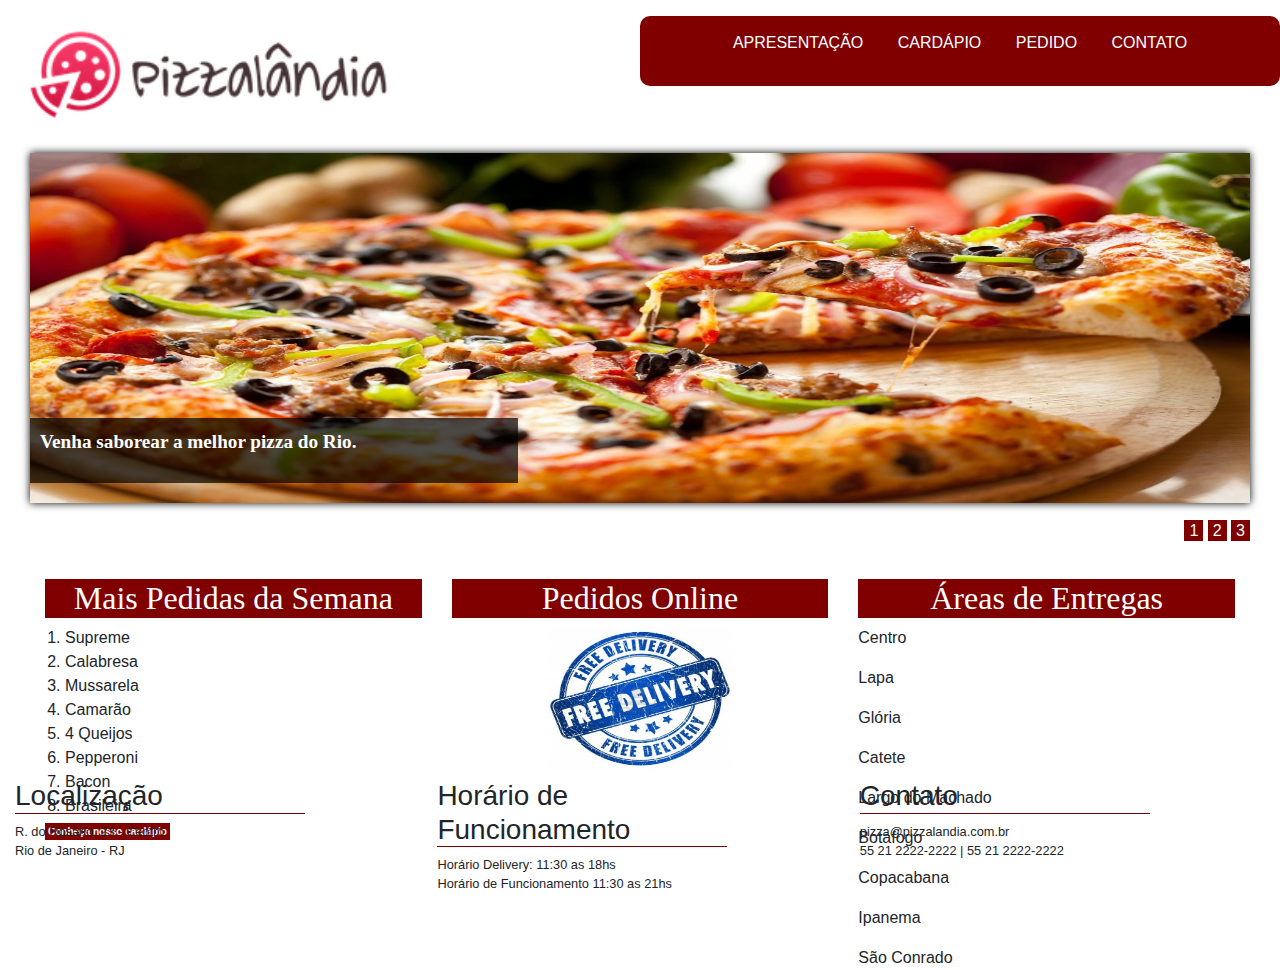
<file: Pizzaria-master/index.html>
<!DOCTYPE html>
<html lang="pt-br">
	<head>
		<title>Home - Pizzalândia</title>
		<meta name="description" content="Site de Venda de Pizzas Online"/>
		<meta name="keywords" content="Pizza, Delivery"/>
		<meta name="author" content="Vanessa Arruda"/>
		<meta name="viewport" content="width=device-width, initial-scale=1.0">
		<meta charset="utf-8"/>
		<link rel="stylesheet" type="text/css" href="css/pizza.css"/>
		<script src="js/jquery-1.11.3.min.js"></script>
		<script type="text/javascript" src="js/funcoes.js"></script>
		<!--[if lt IE 9]>
		<script src="http://html5shim.googlecode.com/svn/trunk/html5.js"></script>
		<![endif]-->

		    <!-- Required meta tags -->
			<meta charset="utf-8">
			<meta name="viewport" content="width=device-width, initial-scale=1, shrink-to-fit=no">
		
			<!-- Bootstrap CSS -->
			<link rel="stylesheet" href="https://stackpath.bootstrapcdn.com/bootstrap/4.3.1/css/bootstrap.min.css" integrity="sha384-ggOyR0iXCbMQv3Xipma34MD+dH/1fQ784/j6cY/iJTQUOhcWr7x9JvoRxT2MZw1T" crossorigin="anonymous">

	</head>
	<body>

		    <!-- Optional JavaScript -->
    <!-- jQuery first, then Popper.js, then Bootstrap JS -->
    <script src="https://code.jquery.com/jquery-3.3.1.slim.min.js" integrity="sha384-q8i/X+965DzO0rT7abK41JStQIAqVgRVzpbzo5smXKp4YfRvH+8abtTE1Pi6jizo" crossorigin="anonymous"></script>
    <script src="https://cdnjs.cloudflare.com/ajax/libs/popper.js/1.14.7/umd/popper.min.js" integrity="sha384-UO2eT0CpHqdSJQ6hJty5KVphtPhzWj9WO1clHTMGa3JDZwrnQq4sF86dIHNDz0W1" crossorigin="anonymous"></script>
	<script src="https://stackpath.bootstrapcdn.com/bootstrap/4.3.1/js/bootstrap.min.js" integrity="sha384-JjSmVgyd0p3pXB1rRibZUAYoIIy6OrQ6VrjIEaFf/nJGzIxFDsf4x0xIM+B07jRM" crossorigin="anonymous"></script>
	
		<header>
			<div class="col-4 col-m-4 logo">
				<h1>Pizzalândia</h1>
				<a href="index.html">
					<figure>
						<img src="img/logoon.png" alt="Logo Pizzalândia" title="Logo Pizzalândia">
					</figure>
				</a>
			</div>
			<nav>
				<div class="col-6 col-m-6 menu">
					<ul>
						<li><a href="apresentacao.html">Apresentação</a></li>
						<li><a href="cardapio.html">Cardápio</a></li>
						<li><a href="pedido.html">Pedido</a></li>
						<li><a href="contato.html">Contato</a></li>
					</ul>
				</div>
			</nav>
		</header>
		<div class="col-12 col-m-12 content">
			<aside>
				<div class="col-12 col-m-12 banner">
					<figure id="slide">
						<div class="titulo">
							<p>Venha saborear a melhor pizza do Rio.</p>
						</div>
						<img src="img/pizzabanner1.jpg" alt="Pizza Supreme: a queridinha" title="Pizza Supreme: a queridinha." class="figura">
						<img src="img/pizzabanner2.jpg" alt="Pizza + Coca = Melhor Combinação" title="Pizza + Coca = Melhor Combinação" class="figura">
						<img src="img/pizzabanner3.jpg" alt="A mais quentinha do Rio" title="A pizza mais quentinha que você já viu" class="figura">
					</figure>
					<div class="controles">
						<ul>
							<li class="botao">1</li>
							<li class="botao">2</li>
							<li class="botao">3</li>
						</ul>
					</div>
				</div>
			</aside>
			<div class="informativo col-12 com-m-12">
				<article>
					<div class="col-4 col-m-4 info">
						<h2>Mais Pedidas da Semana</h2>
						<ol> 
						    <li>Supreme</li> 
						    <li>Calabresa</li> 
						    <li>Mussarela</li> 
						    <li>Camarão</li> 
						    <li>4 Queijos</li> 
						    <li>Pepperoni</li> 
						    <li>Bacon</li> 
						    <li>Brasileira</li> 
					    </ol>
				    	<p><a id="infocardapio" href="cardapio.html">Conheça nosso cardápio</a></p>
				   	</div>
				</article>
				<div class="col-4 col-m-4 info">
					<h2>Pedidos Online</h2>
					<a href="pedido.html">
						<figure>
							<img src="img/free-delivery.jpg" alt="Temos Delivery Free" title="Temos Delivery Free"/>
						</figure>
					</a>
				</div>
				<article>
					<div class="col-4 col-m-4 info">
						<h2>Áreas de Entregas</h2>
						<p>Centro</p>
						<p>Lapa</p>
						<p>Glória</p>
						<p>Catete</p>
						<p>Largo do Machado</p>
						<p>Botafogo</p>
						<p>Copacabana</p>
						<p>Ipanema</p>
						<p>São Conrado</p>
					</div>
				</article>		
			</div>
		</div>
		<footer>
			<div class="col-3 col-m-3 rodape">
				<h3>Localização</h3>
				<p>R. do Rosário, 23 - Centro <br/>
				Rio de Janeiro - RJ</p>
				</div>
			<div class="col-3 col-m-3 rodape">
				<h3>Horário de Funcionamento</h3>
				<p>Horário Delivery: 11:30 as 18hs <br/>
				Horário de Funcionamento 11:30 as 21hs</p>
			</div>
			<div class="col-3 col-m-3 rodape">
				<h3>Contato</h3>
				<p>pizza@pizzalandia.com.br <br />
				55 21 2222-2222 | 55 21 2222-2222</p>
			</div>
		</footer>
	</body>
</html>
</file>
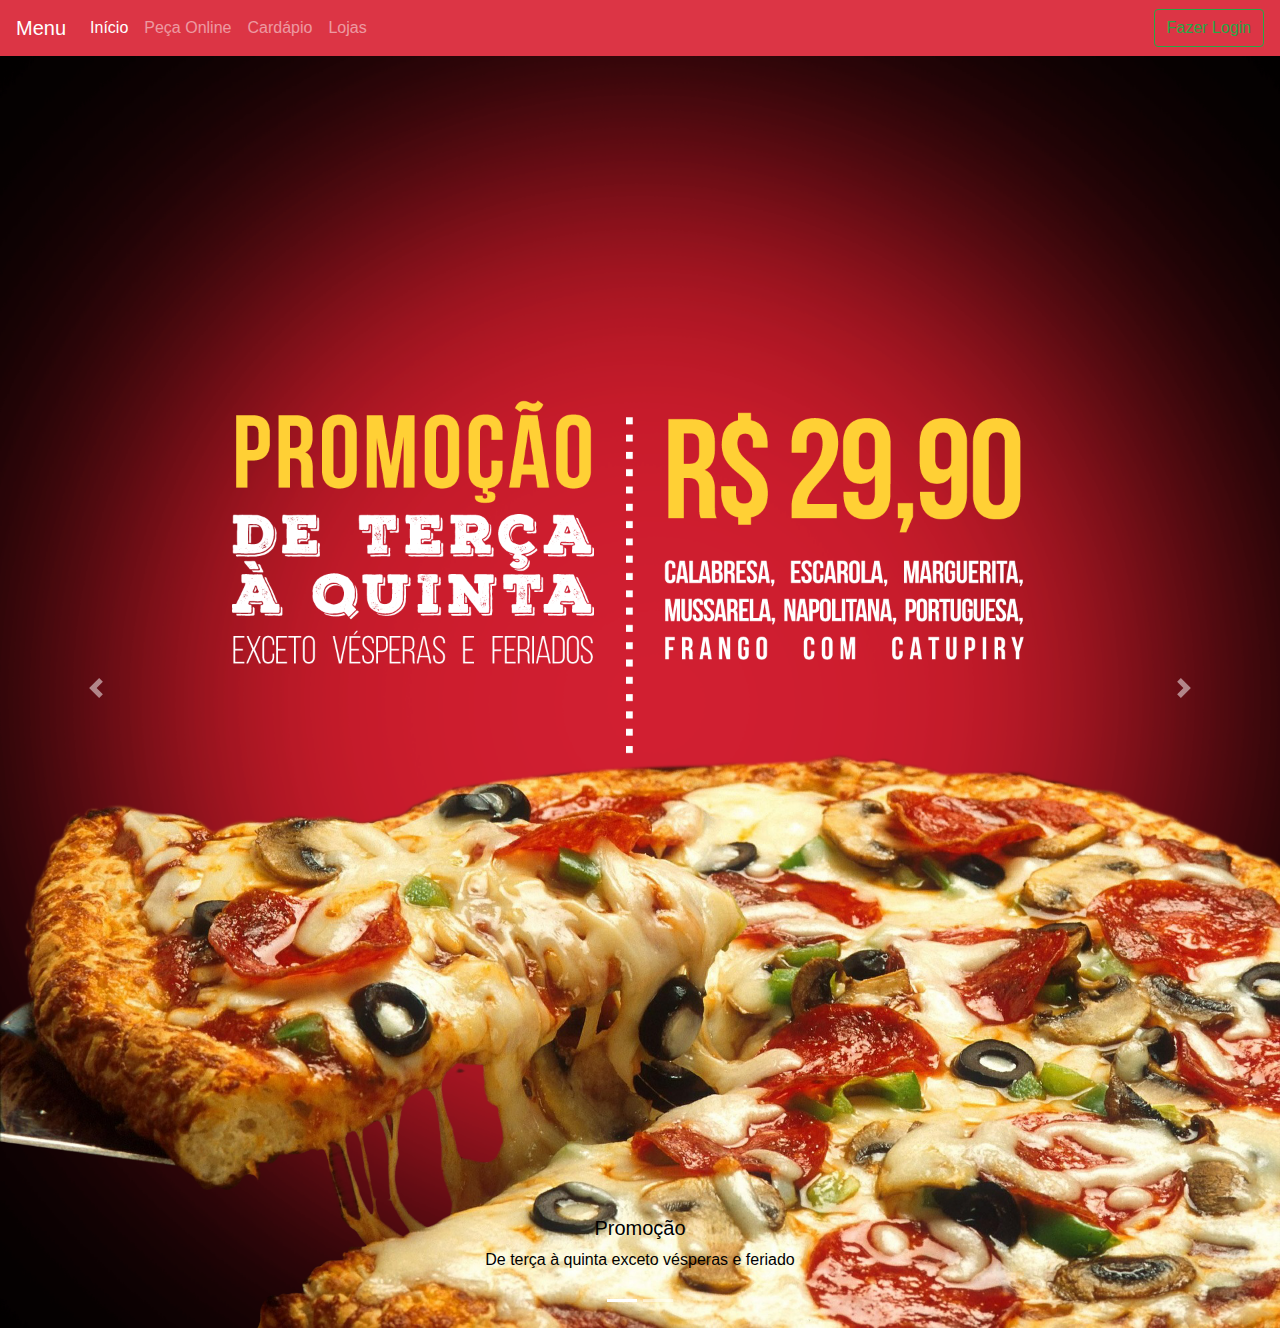
<file: Projeto Integrador/index.html>
<!doctype html>
<html lang="en">
  <head>
    <!-- Required meta tags -->
    <meta charset="utf-8">
    <meta name="viewport" content="width=device-width, initial-scale=1, shrink-to-fit=no">

    <!-- Bootstrap CSS -->
    <link rel="stylesheet" href="https://stackpath.bootstrapcdn.com/bootstrap/4.3.1/css/bootstrap.min.css" integrity="sha384-ggOyR0iXCbMQv3Xipma34MD+dH/1fQ784/j6cY/iJTQUOhcWr7x9JvoRxT2MZw1T" crossorigin="anonymous">

    <title>Pizzaria</title>

    <!--Estilo do site-->
    <style>
      body{
        background: black;
      }
      h5{
        color: black;
      }
      p{
        color: black;
      }
    </style>
    
  </head>
  
  <!--Layout d todos as páginas-->
  <body>
    <div class="container">
      <nav class="navbar navbar-expand-lg navbar navbar-dark bg-danger fixed-top">
        <a class="navbar-brand" href="index.html">Menu</a>
        <button class="navbar-toggler" type="button" data-toggle="collapse" data-target="#navbarSupportedContent" aria-controls="navbarSupportedContent" aria-expanded="false" aria-label="Toggle navigation">
          <span class="navbar-toggler-icon"></span>
          </button>
              
          <div class="collapse navbar-collapse" id="navbarSupportedContent">
            <ul class="navbar-nav mr-auto">
              <li class="nav-item active">
                <a class="nav-link" href="index.html">Início<span class="sr-only">(current)</span></a>
              </li>
              <li class="nav-item">
                <a class="nav-link" href="pecaonline.html">Peça Online</a>
              </li>
              <li class="nav-item">
                <a class="nav-link" href="cardapio.html">Cardápio</a>
              </li>
              <li class="nav-item">
                <a class="nav-link" href="lojas.html">Lojas</a>
              </li>              
            </ul>
            <li class="form-inline my-2 my-lg-0">              
              <a class="btn btn-outline-success my-2 my-sm-0" href="login.html">Fazer Login</a>
            </li>
          </div>
      </nav>
    </div>
    <br><br>

    <!--Imagens-->
    <div class="bd-example">
      <div id="carouselExampleCaptions" class="carousel slide" data-ride="carousel">
        <ol class="carousel-indicators">
          <li data-target="#carouselExampleCaptions" data-slide-to="0" class="active"></li>
          <li data-target="#carouselExampleCaptions" data-slide-to="1"></li>
        </ol>
        <div class="carousel-inner">
          <div class="carousel-item active">
            <img src="imagens/promocao.jpg" class="d-block w-100" alt="...">
            <div class="carousel-caption d-none d-md-block">
              <h5>Promoção</h5>
              <p>De terça à quinta exceto vésperas e feriado</p>
            </div>
          </div>
          <div class="carousel-item">
            <img src="imagens/promocao2.jpg" class="d-block w-100" alt="...">
            <div class="carousel-caption d-none d-md-block">
              <h5>Delivery</h5>
              <p>Pizzaria</p>
            </div>
          </div>
        </div>
        <a class="carousel-control-prev" href="#carouselExampleCaptions" role="button" data-slide="prev">
          <span class="carousel-control-prev-icon" aria-hidden="true"></span>
          <span class="sr-only">Previous</span>
        </a>
        <a class="carousel-control-next" href="#carouselExampleCaptions" role="button" data-slide="next">
          <span class="carousel-control-next-icon" aria-hidden="true"></span>
          <span class="sr-only">Next</span>
        </a>
      </div>
    </div>

    <!-- Optional JavaScript -->
    <!-- jQuery first, then Popper.js, then Bootstrap JS -->
    <script src="https://code.jquery.com/jquery-3.3.1.slim.min.js" integrity="sha384-q8i/X+965DzO0rT7abK41JStQIAqVgRVzpbzo5smXKp4YfRvH+8abtTE1Pi6jizo" crossorigin="anonymous"></script>
    <script src="https://cdnjs.cloudflare.com/ajax/libs/popper.js/1.14.7/umd/popper.min.js" integrity="sha384-UO2eT0CpHqdSJQ6hJty5KVphtPhzWj9WO1clHTMGa3JDZwrnQq4sF86dIHNDz0W1" crossorigin="anonymous"></script>
    <script src="https://stackpath.bootstrapcdn.com/bootstrap/4.3.1/js/bootstrap.min.js" integrity="sha384-JjSmVgyd0p3pXB1rRibZUAYoIIy6OrQ6VrjIEaFf/nJGzIxFDsf4x0xIM+B07jRM" crossorigin="anonymous"></script>
  </body>
</html>
</file>
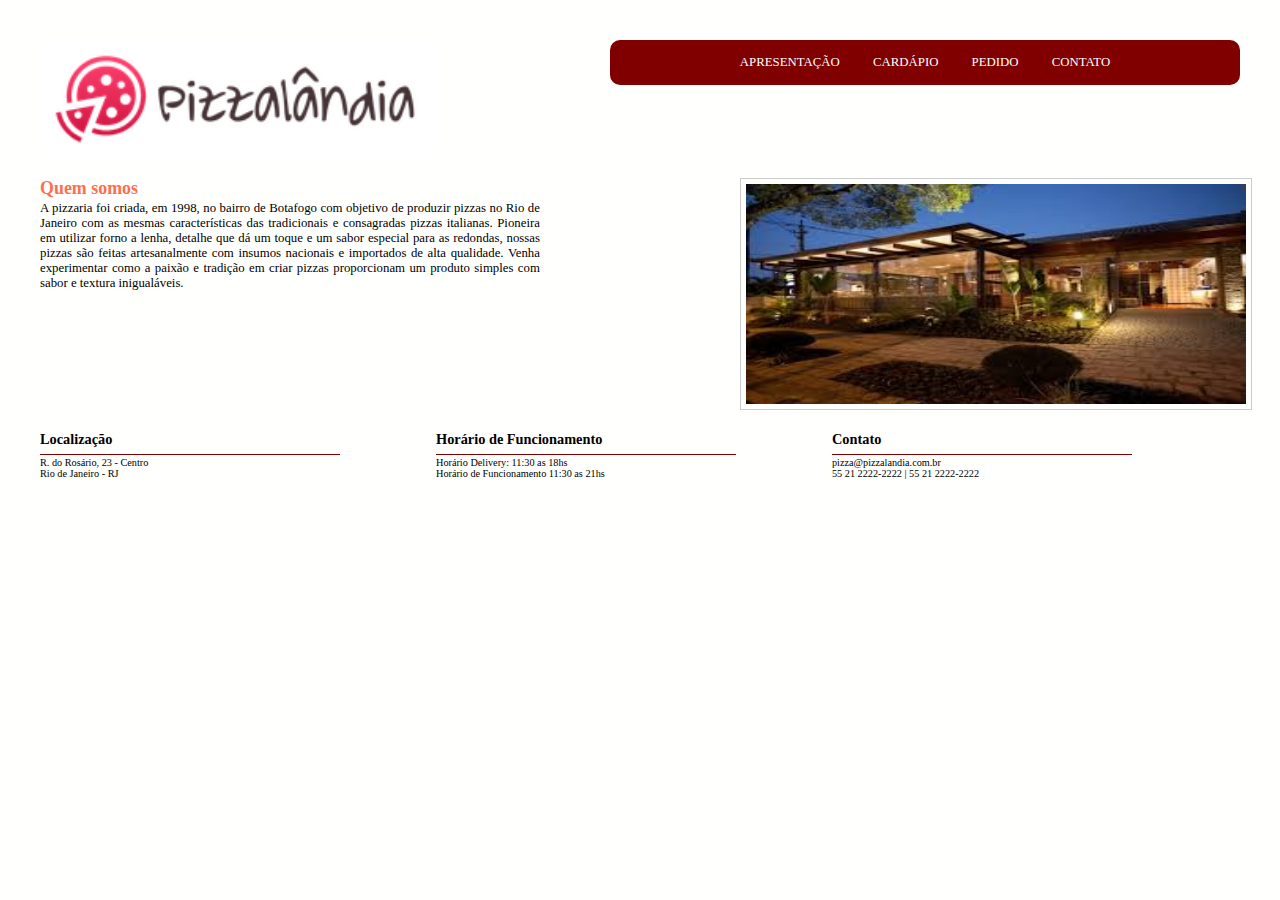
<file: Pizzaria-master/apresentacao.html>
<!DOCTYPE html>
<html lang="pt-br">
	<head>
		<title>Apresentação - Pizzalândia</title>
		<meta name="description" content="Site de Venda de Pizzas Online"/>
		<meta name="keywords" content="Pizza, Delivery"/>
		<meta name="author" content="Vanessa Arruda"/>
		<meta name="viewport" content="width=device-width, initial-scale=1.0">
		<meta charset="utf-8"/>
		<link rel="stylesheet" type="text/css" href="css/pizza.css"/>
		<script src="js/jquery-1.11.3.min.js"></script>
		<script type="text/javascript" src="js/funcoes.js"></script>
		<!--[if lt IE 9]>
		<script src="http://html5shim.googlecode.com/svn/trunk/html5.js"></script>
		<![endif]-->
	</head>
	<body>
		<header>
			<div class="col-4 col-m-4 logo">
				<h1>Pizzalândia</h1>
				<a href="index.html">
					<figure>
						<img src="img/logoon.png" alt="Logo Pizzalândia" title="Logo Pizzalândia">
					</figure>
				</a>
			</div>
			<nav>
				<div class="col-6 col-m-6 menu">
					<ul>
						<li><a href="apresentacao.html">Apresentação</a></li>
						<li><a href="cardapio.html">Cardápio</a></li>
						<li><a href="pedido.html">Pedido</a></li>
						<li><a href="contato.html">Contato</a></li>
					</ul>
				</div>
			</nav>
		</header>			
		<div class="col-12 col-m-12 content">
			<section>
				<article>
					<div class="col-5 col-m-5 sobrenos">
						<h2> Quem somos</h2>
						<p>A pizzaria foi criada, em 1998, no bairro de Botafogo com objetivo de produzir pizzas no Rio de Janeiro com as mesmas características das tradicionais e consagradas pizzas italianas.

						Pioneira em utilizar forno a lenha, detalhe que dá um toque e um sabor especial para as redondas, nossas pizzas são feitas artesanalmente com insumos nacionais e importados de alta qualidade.

						Venha experimentar como a paixão e tradição em criar pizzas proporcionam um produto simples com sabor e textura inigualáveis.</p>					
					</div>
					<div class="col-5 col-m-5 pizzaria">
						<figure>
							<img src="img/pizzaria.jpg" alt="Fachada Pizzalândia" title="Fachada Pizzalândia"/>
						</figure>
					</div>
				</article>		
			</section>
		</div>
		<footer>
			<div class="col-3 col-m-3 rodape">
				<h3>Localização</h3>
				<p>R. do Rosário, 23 - Centro <br/>
				 Rio de Janeiro - RJ</p>
			</div>
			<div class="col-3 col-m-3 rodape">
				<h3>Horário de Funcionamento</h3>
				<p>Horário Delivery: 11:30 as 18hs <br/>
				Horário de Funcionamento 11:30 as 21hs</p>
			</div>
			<div class="col-3 col-m-3 rodape">
				<h3>Contato</h3>
				<p>pizza@pizzalandia.com.br <br/>
				55 21 2222-2222 | 55 21 2222-2222</p>
			</div>
		</footer>
	</body>
</html>
</file>
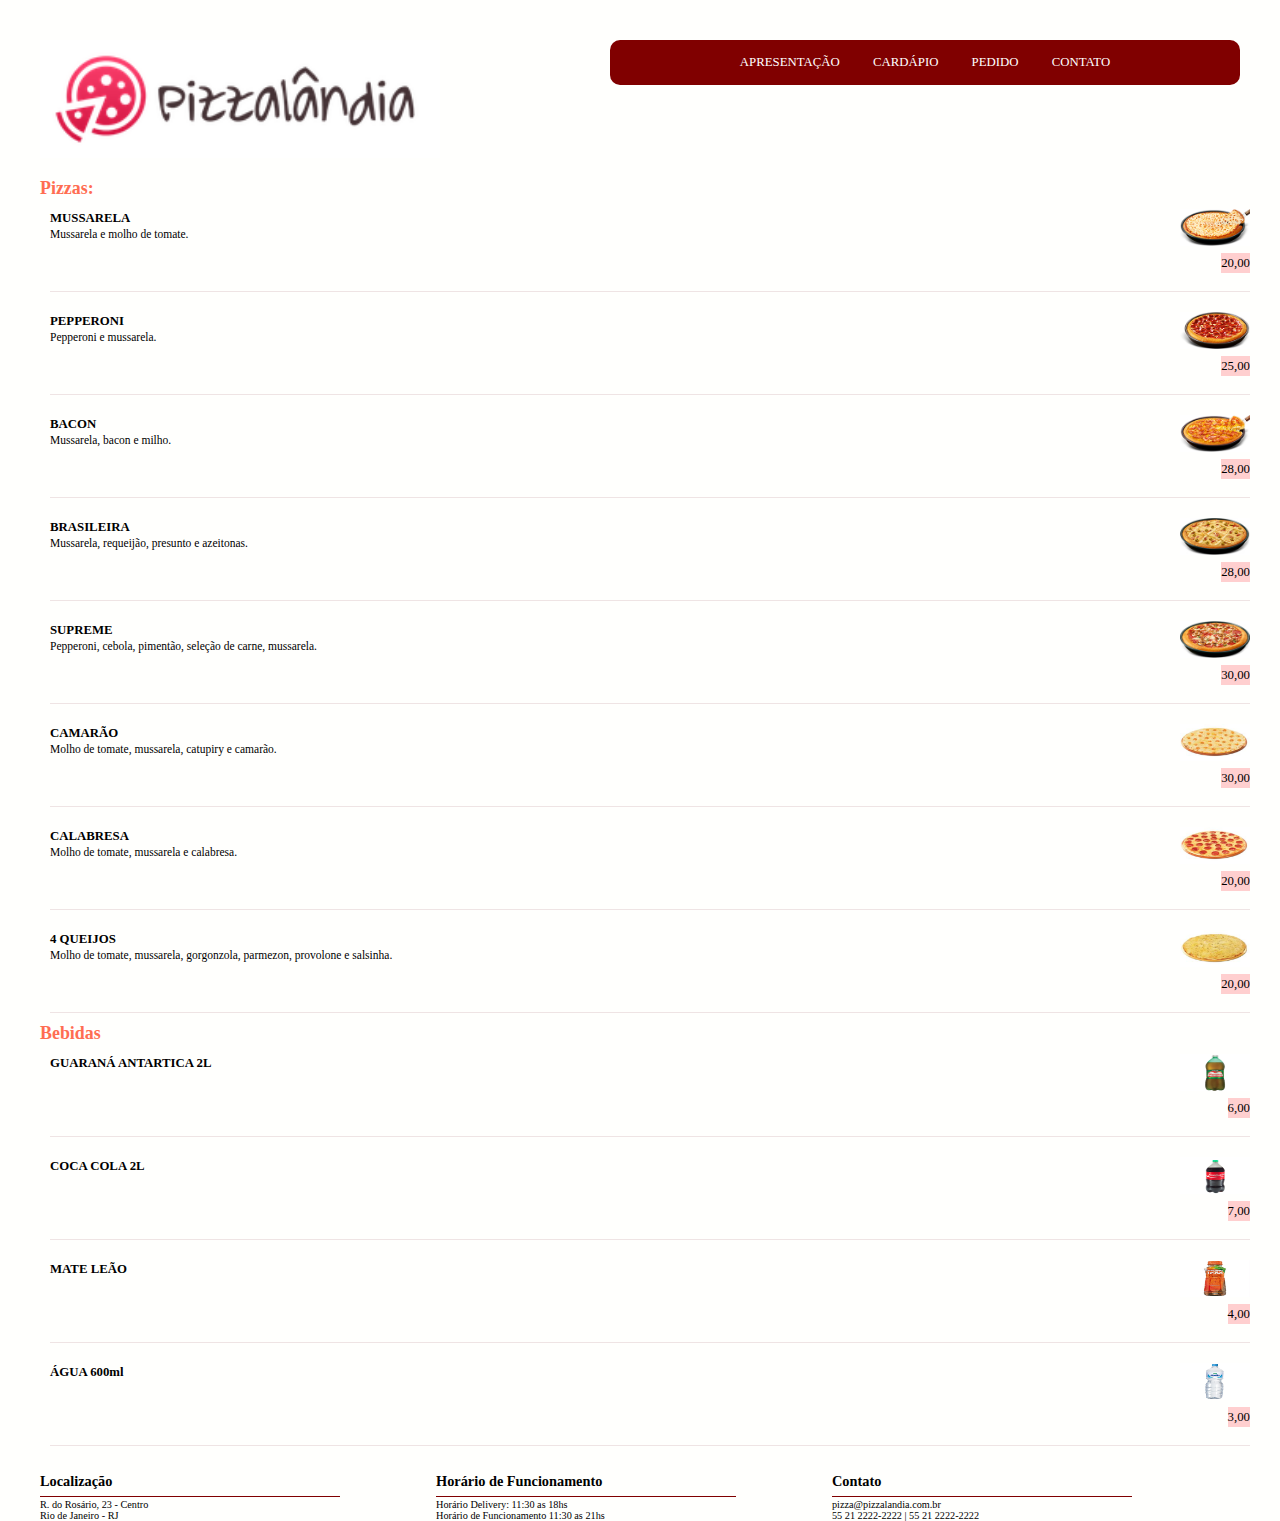
<file: Pizzaria-master/cardapio.html>
<!DOCTYPE html>
<html lang="pt-br">
	<head>
		<title>Cardápio - Pizzalândia</title>
		<meta name="description" content="Site de Venda de sabores Online"/>
		<meta name="keywords" content="Pizza, Delivery"/>
		<meta name="author" content="Vanessa Arruda"/>
		<meta name="viewport" content="width=device-width, initial-scale=1.0">
		<meta charset="utf-8"/>
		<link rel="stylesheet" type="text/css" href="css/pizza.css"/>
		<script src="js/jquery-1.11.3.min.js"></script>
		<script type="text/javascript" src="js/funcoes.js"></script>
		<!--[if lt IE 9]>
		<script src="http://html5shim.googlecode.com/svn/trunk/html5.js"></script>
		<![endif]-->		
	</head>
	<body>
		<header>
			<div class="col-4 col-m-4 logo">
				<h1>Pizzalândia</h1>
				<a href="index.html">
					<figure>
						<img src="img/logoon.png" alt="Logo Pizzalândia" title="Logo Pizzalândia">
					</figure>
				</a>
			</div>
			<nav>
				<div class="col-6 col-m-6 menu">
					<ul>
						<li><a href="apresentacao.html">Apresentação</a></li>
						<li><a href="cardapio.html">Cardápio</a></li>
						<li><a href="pedido.html">Pedido</a></li>
						<li><a href="contato.html">Contato</a></li>
					</ul>
				</div>
			</nav>
		</header>
		<div class="col-12 col-m-12 content">
			<article>
				<h2>Pizzas:</h2>
				<div class="sabores">
					<figure>
						<img src="img/mussarela.jpg" alt="Pizza de Mussarela" title="Pizza de Mussarela"/>
					</figure>
					<p class="titlepizza">MUSSARELA</p>
					<p class="saborpizza">Mussarela e molho de tomate.</p>
					<div class="caixa">
						<p class="price">20,00</p>
					</div>
				</div>
				<div class="sabores">
					<figure>
						<img src="img/pepperoni.jpg" alt="Pizza de Pepperoni" title="Pizza de Pepperoni"/>
					</figure>
					<p class="titlepizza">PEPPERONI</p>
					<p class="saborpizza">Pepperoni e mussarela.</p>
					<div class="caixa">
						<p class="price">25,00</p>
					</div>
				</div>
				<div class="sabores">
					<figure>
						<img src="img/bacon.jpg" alt="Pizza de Bacon" title="Pizza de Bacon"/>
					</figure>
					<p class="titlepizza">BACON</p>
					<p class="saborpizza">Mussarela, bacon e milho.</p>
					<div class="caixa">
						<p class="price">28,00</p>
					</div>
				</div>
				<div class="sabores">
					<figure>
						<img src="img/brasileira.jpg" alt="Pizza Brasileira" title="Pizza Brasileira"/>
					</figure>
					<p class="titlepizza">BRASILEIRA</p>
					<p class="saborpizza">Mussarela, requeijão, presunto e azeitonas.</p>
					<div class="caixa">
						<p class="price">28,00</p>	
					</div>
				</div>
				<div class="sabores">
					<figure>
						<img src="img/supreme.jpg" alt="Pizza Supreme" title="Pizza Supreme"/>
					</figure>
					<p class="titlepizza">SUPREME</p>
					<p class="saborpizza">Pepperoni, cebola, pimentão, seleção de carne, mussarela.</p>
					<div class="caixa">
						<p class="price">30,00</p>
					</div>
				</div>
				<div class="sabores">
					<figure>
						<img src="img/camarao.jpg" alt="Pizza de Camarão" title="Pizza de Camarão"/>
					</figure>
					<p class="titlepizza">CAMARÃO</p>
					<p class="saborpizza">Molho de tomate, mussarela, catupiry e camarão.</p>
					<div class="caixa">
						<p class="price">30,00</p>
					</div>
				</div>
				<div class="sabores">
					<figure>
						<img src="img/calabresa.jpg" alt="Pizza de Calabresa" title="Pizza de Calabresa"/>
					</figure>
					<p class="titlepizza">CALABRESA</p>
					<p class="saborpizza">Molho de tomate, mussarela e calabresa.</p>
					<div class="caixa">
						<p class="price">20,00</p>
					</div>
				</div>
				<div class="sabores">
					<figure>
						<img src="img/4queijos.jpg" alt="Pizza de 4 Queijos" title="Pizza de 4 Queijos"/>
					</figure>
					<p class="titlepizza">4 QUEIJOS</p>
					<p class="saborpizza">Molho de tomate, mussarela, gorgonzola, parmezon, provolone e salsinha.</p>
					<div class="caixa">
						<p class="price">20,00</p>
					</div>
				</div>
			</article>
			<article>
				<h2>Bebidas</h2>
				<div class="sabores">
					<figure>
						<img src="img/guarana.png" alt="Guaraná Antartica" title="Guaraná Antartica"/>
					</figure>
					<p class="titlepizza">GUARANÁ ANTARTICA 2L</p>
					<div class="caixa">
						<p class="price">6,00</p>
					</div>
				</div>
				<div class="sabores">
					<figure>
						<img src="img/coca.jpg" alt="Coca-Cola" title="Coca-Cola"/>
					</figure>
					<p class="titlepizza">COCA COLA 2L</p>
					<div class="caixa">
						<p class="price">7,00</p>
					</div>
				</div>
				<div class="sabores">
					<figure>
						<img src="img/mate.jpg" alt="Mate Leão" title="Mate Leão"/>
					</figure>
					<p class="titlepizza">MATE LEÃO</p>
					<div class="caixa">
						<p class="price">4,00</p>
					</div>
				</div>
				<div class="sabores">
					<figure>
						<img src="img/agua.jpg" alt="Água" title="Água"/>
					</figure>
					<p class="titlepizza">ÁGUA 600ml</p>
					<div class="caixa">
						<p class="price">3,00</p>
					</div>
				</div>
			</article>
		</div>
		<footer>
			<div class="col-3 col-m-3 rodape">
				<h3>Localização</h3>
				<p>R. do Rosário, 23 - Centro <br/>
				 Rio de Janeiro - RJ</p>
			</div>
			<div class="col-3 col-m-3 rodape">
				<h3>Horário de Funcionamento</h3>
				<p>Horário Delivery: 11:30 as 18hs <br/>
				Horário de Funcionamento 11:30 as 21hs</p>
			</div>
			<div class="col-3 col-m-3 rodape">
				<h3>Contato</h3>
				<p>pizza@pizzalandia.com.br <br/>
				55 21 2222-2222 | 55 21 2222-2222</p>
			</div>
		</footer>
	</body>
</html>
</file>
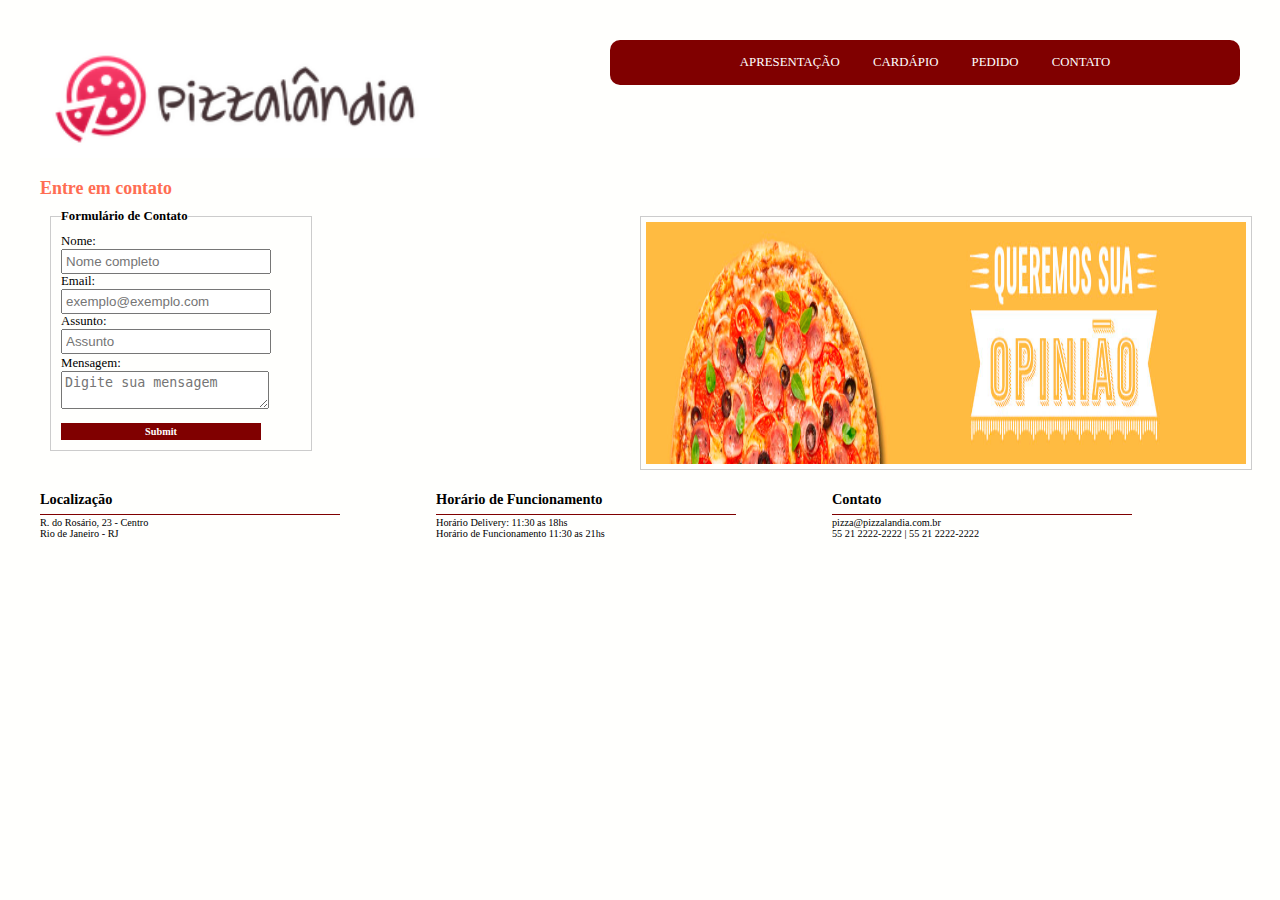
<file: Pizzaria-master/contato.html>
<!DOCTYPE html>
<html lang="pt-br">
	<head>
		<title>Entre em contato - Pizzalândia</title>
		<meta name="description" content="Site de Venda de Pizzas Online"/>
		<meta name="keywords" content="Pizza, Delivery"/>
		<meta name="author" content="Vanessa Arruda"/>
		<meta name="viewport" content="width=device-width, initial-scale=1.0">
		<meta charset="utf-8"/>
		<link rel="stylesheet" type="text/css" href="css/pizza.css"/>
		<script src="js/jquery-1.11.3.min.js"></script>
		<script type="text/javascript" src="js/funcoes.js"></script>
		<!--[if lt IE 9]>
		<script src="http://html5shim.googlecode.com/svn/trunk/html5.js"></script>
		<![endif]-->
	</head>
	<body>
		<header>
			<div class="col-4 col-m-4 logo">
				<h1>Pizzalândia</h1>
				<a href="index.html">
					<figure>
						<img src="img/logoon.png" alt="Logo Pizzalândia" title="Logo Pizzalândia">
					</figure>
				</a>
			</div>
			<nav>
				<div class="col-6 col-m-6 menu">
					<ul>
						<li><a href="apresentacao.html">Apresentação</a></li>
						<li><a href="cardapio.html">Cardápio</a></li>
						<li><a href="pedido.html">Pedido</a></li>
						<li><a href="contato.html">Contato</a></li>
					</ul>
				</div>
			</nav>
		</header>
		<div class="col-12 col-m-12 content">
			<aside>
				<div class="col-6 col-m-6 banner-contato">
					<figure>
						<img src="img/contato.jpg" alt="Queremos sua opinião" title="Queremos sua opinião">
					</figure>
				</div>
			</aside>
			<article>
				<div class="col-6 col-m-6 contato">
					<h2>Entre em contato</h2>
					<form action="#" method="post" name="formularioContato">
						<fieldset>
							<legend>Formulário de Contato</legend>
							<div>
								<label for="nome">Nome:</label><br />
						        <input name="nome" id="nome" type="text" title="Digite seu Nome Completo" placeholder="Nome completo" pattern=".{8,}" required="required"/>
							</div>
							<div>
							   	<label for="email">Email:</label><br />
							    <input type="email" name="email" id="email" title="Digite seu e-mail no formato exemplo@exemplo.com" placeholder="exemplo@exemplo.com" required="required" />
							</div>
							<div>
								<label for="assunto">Assunto:</label><br />
							    <input name="assunto" id="assunto" type="text" title="Digite o assunto" placeholder="Assunto" required="required"/>
							</div>
								<p>Mensagem:</p>
							   	<textarea placeholder="Digite sua mensagem" title="Digite sua mensagem" required="required"></textarea>
							<input type="submit" name="submit-contato" id="submit-contato"/>
						</fieldset>	
					</form>
				</div>
			</article>
		</div>
		<footer>
		<div class="col-3 col-m-3 rodape">
			<h3>Localização</h3>
			<p>R. do Rosário, 23 - Centro <br/>
			 Rio de Janeiro - RJ</p>
		</div>
		<div class="col-3 col-m-3 rodape">
			<h3>Horário de Funcionamento</h3>
			<p>Horário Delivery: 11:30 as 18hs <br/>
			Horário de Funcionamento 11:30 as 21hs</p>
		</div>
		<div class="col-3 col-m-3 rodape">
			<h3>Contato</h3>
			<p>pizza@pizzalandia.com.br <br/>
			55 21 2222-2222 | 55 21 2222-2222</p>
		</div>
	</footer>
</body>
</html>
</file>
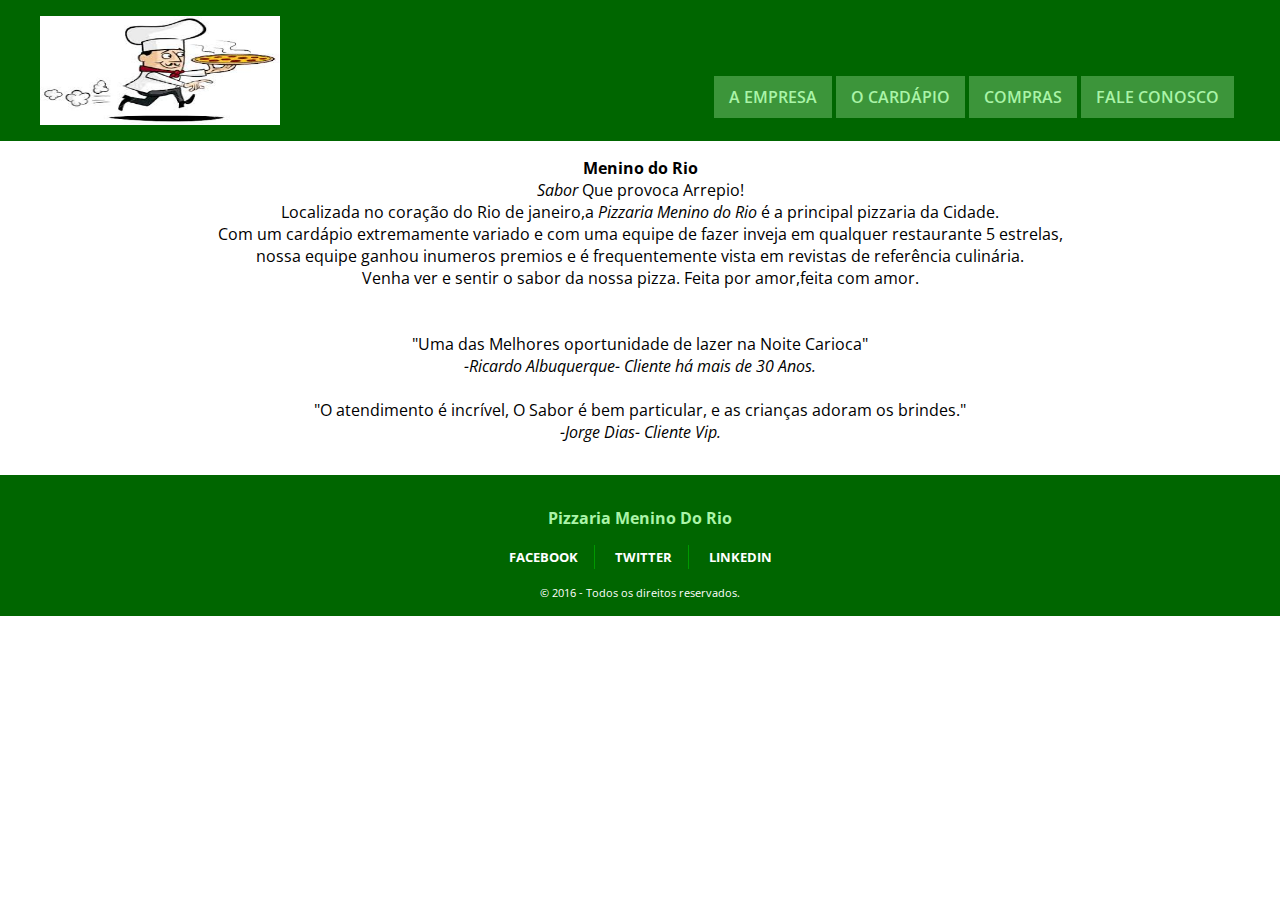
<file: Pizzaria-master/empresa.html>
<!DOCTYPE html>
<html>
   <head>
        <meta charset="utf-8"/>
        <title>Pizzaria Menino do Rio</title>
        <meta name="description" content="Está página é do Projeto de Bloco da faculdade INFNET">
        <meta name="viewport" content="width=device-width, initial-scale=1.0">
        <link rel="stylesheet" type="text/css" href="css/estilo.css">
        <link href='https://fonts.googleapis.com/css?family=Open+Sans:400,300,700italic,700,800italic' rel='stylesheet' type='text/css'>
        <script type="text/javascript" src="js/pedidos.js"></script>
    </head>
    <body>
     <header id="topo" class="container fundo_verde_escuro">
      <div class="centraliza">
        <div id="logo" class="coluna anima">
          <a title="Página principal da Pizzaria Menino do Rio" href="index.html">
            <img alt="Logo da Pizzaria e Restaurante Menino do Rio" title="Ir para a página inicial da Pizzaria e Restaurante Menino do Rio" src="imagens/logo.jpg"/>
            <h1 class="oculta">Pizzaria Menino do Rio</h1>
          </a>
        </div>
        <nav id="menu_principal" class="coluna anima">
          <h4 class="bt_oculta oculta"><a onclick="toggleMenu();" title="Clique aqui para fechar o Menu Principal" href="#">Menu Principal</a></h4>
          <ul id="menu" class="container">
            <li><a title="Sobre a Menino do Rio" href="empresa.html">A Empresa</a></li>
            <li><a title="Conheça nosso cardápio" href="cardapio.html">O Cardápio</a></li>
            <li><a title="Faça já o seu pedido" href="pedidos.html">Compras</a></li>
            <li><a title="Entre em contato conosco" href="fale.html">Fale Conosco</a></li>
          </ul>
        </nav>
      </div>
    </header>
	   <section>
      <h2 class="fontzero">A Instituição e depoimentos de Clientes</h2>
        		<div class="centraliza">
                        <article>
                           <h3 class="fontzero">Definição da nossa empresa</h3>
                            <article>
                                    <header>
                        				<h4>Menino do Rio</h4>
                                        <p class="tagline"><em>Sabor</em> Que provoca Arrepio!</p>    
                                    </header>    
                    				<p>Localizada no coração do Rio de janeiro,a <em>Pizzaria Menino do Rio</em> é a principal pizzaria da Cidade.<br/>
                    				Com um cardápio extremamente variado e com uma equipe de fazer inveja em qualquer restaurante 5 estrelas,<br/>
                    				nossa equipe ganhou inumeros premios e é frequentemente vista em revistas de referência culinária.
                    				 </p>
                    				 <p> Venha ver e sentir o sabor da nossa pizza. Feita por amor,feita com amor.</p><br/><br/>
                                    <blockquote>"Uma das Melhores oportunidade de lazer na Noite Carioca"</blockquote>
                                        <cite>-Ricardo Albuquerque- Cliente há mais de 30 Anos.</cite><br/><br/>
                                        <blockquote>"O atendimento é incrível, O Sabor é bem particular, e as crianças adoram os brindes."</blockquote>
                                        <cite>-Jorge Dias- Cliente Vip.</cite>
                            </article>
                        </article>
                    <div class="clear"></div>
                </div>	
        </section>  
       <footer id="rodape" class="container fundo_verde_escuro">
      <article class="centraliza">
        <h4 class="tit">Pizzaria Menino Do Rio</h4>
        <nav>
          <h4 class="oculta">Siga-nos nas Redes Sociais</h4>
          <ul class="redes_sociais container anima">
            <li><a href="#" rel="nofollow">Facebook</a></li>
            <li><a href="#" rel="nofollow">Twitter</a></li>
            <li><a href="#" rel="nofollow">LinkedIn</a></li>                                            
          </ul>
        </nav>
        <p class="txt">© 2016 - Todos os direitos reservados.</p>
      </article>
    </footer>
      </body>
      </html>
</file>
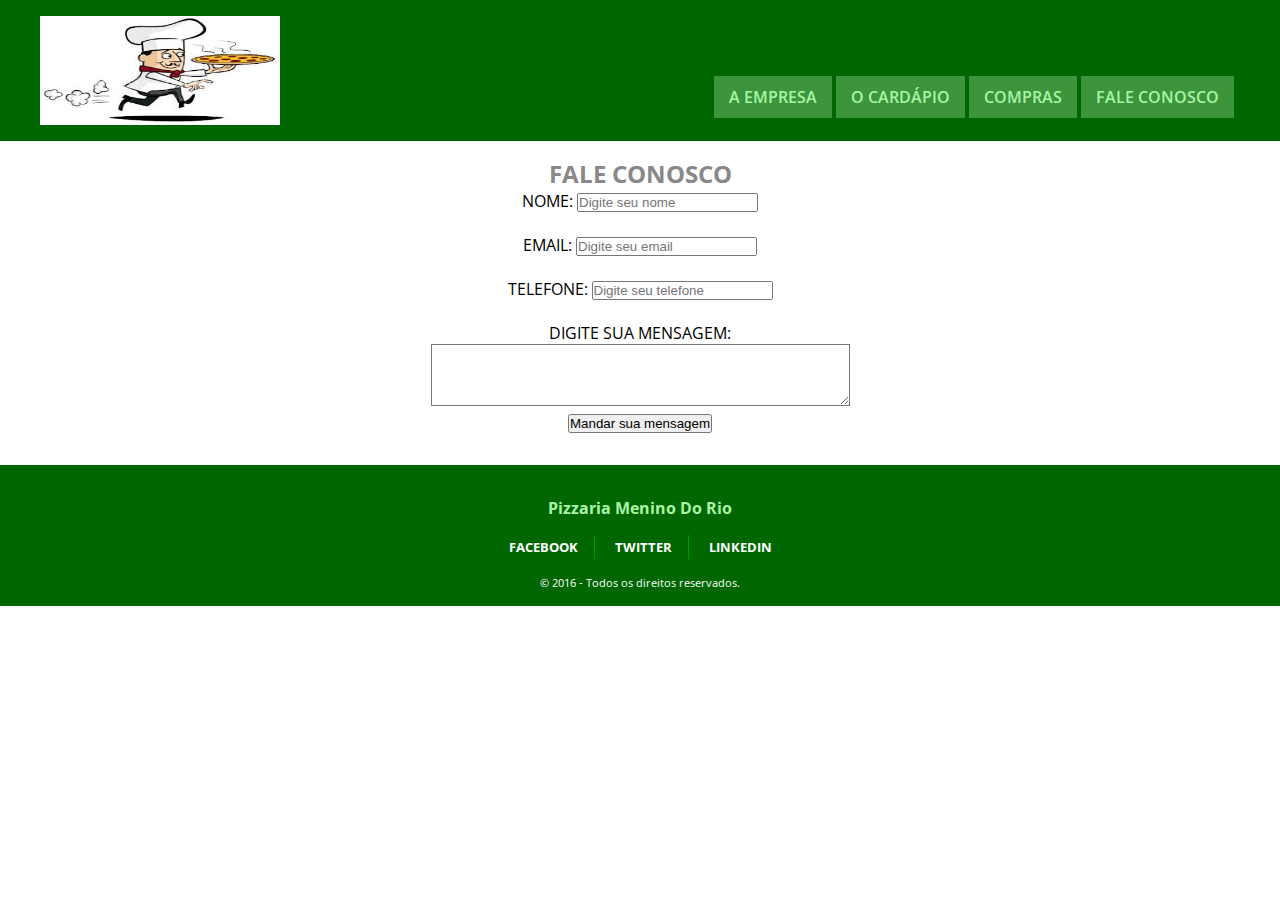
<file: Pizzaria-master/Fale.html>
<!DOCTYPE html>
<html>
    <head>
        <meta charset="utf-8"/>
        <title>Pizzaria Menino do Rio</title>
        <meta name="description" content="Está página é do Projeto de Bloco da faculdade INFNET">
        <meta name="viewport" content="width=device-width, initial-scale=1.0">
        <link rel="stylesheet" type="text/css" href="css/estilo.css">
        <link href='https://fonts.googleapis.com/css?family=Open+Sans:400,300,700italic,700,800italic' rel='stylesheet' type='text/css'>
         <link rel="stylesheet" type="text/css" href="css/estilo.css">
      <script type="text/javascript" src="js/pedidos.js"></script>
    </head>
    <body>
        <header id="topo" class="container fundo_verde_escuro">
      <div class="centraliza">
        <div id="logo" class="coluna anima">
          <a title="Página principal da Pizzaria Menino do Rio" href="index.html">
            <img alt="Logo da Pizzaria e Restaurante Menino do Rio" title="Ir para a página inicial da Pizzaria e Restaurante Menino do Rio" src="imagens/logo.jpg"/>
            <h1 class="oculta">Pizzaria Menino do Rio</h1>
          </a>
        </div>
        <nav id="menu_principal" class="coluna anima">
          <h4 class="bt_oculta oculta"><a onclick="toggleMenu();" title="Clique aqui para fechar o Menu Principal" href="#">Menu Principal</a></h4>
          <ul id="menu" class="container">
            <li><a title="Sobre a Menino do Rio" href="empresa.html">A Empresa</a></li>
            <li><a title="Conheça nosso cardápio" href="cardapio.html">O Cardápio</a></li>
            <li><a title="Faça já o seu pedido" href="pedidos.html">Compras</a></li>
            <li><a title="Entre em contato conosco" href="fale.html">Fale Conosco</a></li>
          </ul>
        </nav>
      </div>
    </header>
            <section class="container">
                    <div class="centraliza">   
                         
                        <h2 class="bigtitle">Fale Conosco</h2>
                      
                         <fieldset>
                			<form  class="fale_conosco">
                				<label>NOME:</label>
                                <input type="text" name="nome" id="nome" title="Preencha seu nome" placeholder="Digite seu nome" required /><br/><br/>
                				<label>EMAIL:</label>
                                <input type="text" name="email" id="email" title="Preencha seu email" placeholder="Digite seu email" required /><br/><br/>
                				<label>TELEFONE:</label>
                                <input type="text" name="telefone" id="tel" title="Preencha seu telefone" placeholder="Digite seu telefone" required /><br/><br/>
                				<label>DIGITE SUA MENSAGEM:</label><br>
                				<textarea id="tarea" placeholder="Digite sua mensagem" title="Preencha sua mensagem" 
                                rows="4" cols="50" required>	
                				</textarea><br/>
                				<input class="btn" type="submit"   onclick="valida();" value="Mandar sua mensagem">
                            </form>
                          
            			</fieldset>
                    
                    <div class="clear"></div>        
                </div>        

		</section><!--Inicio do Ropapé-->
    <!---->
        <footer id="rodape" class="container fundo_verde_escuro">
      <article class="centraliza">
        <h4 class="tit">Pizzaria Menino Do Rio</h4>
        <nav>
          <h4 class="oculta">Siga-nos nas Redes Sociais</h4>
          <ul class="redes_sociais container anima">
            <li><a href="#" rel="nofollow">Facebook</a></li>
            <li><a href="#" rel="nofollow">Twitter</a></li>
            <li><a href="#" rel="nofollow">LinkedIn</a></li>                                            
          </ul>
        </nav>
        <p class="txt">© 2016 - Todos os direitos reservados.</p>
      </article>
    </footer>
      </body>
      </html>
</file>
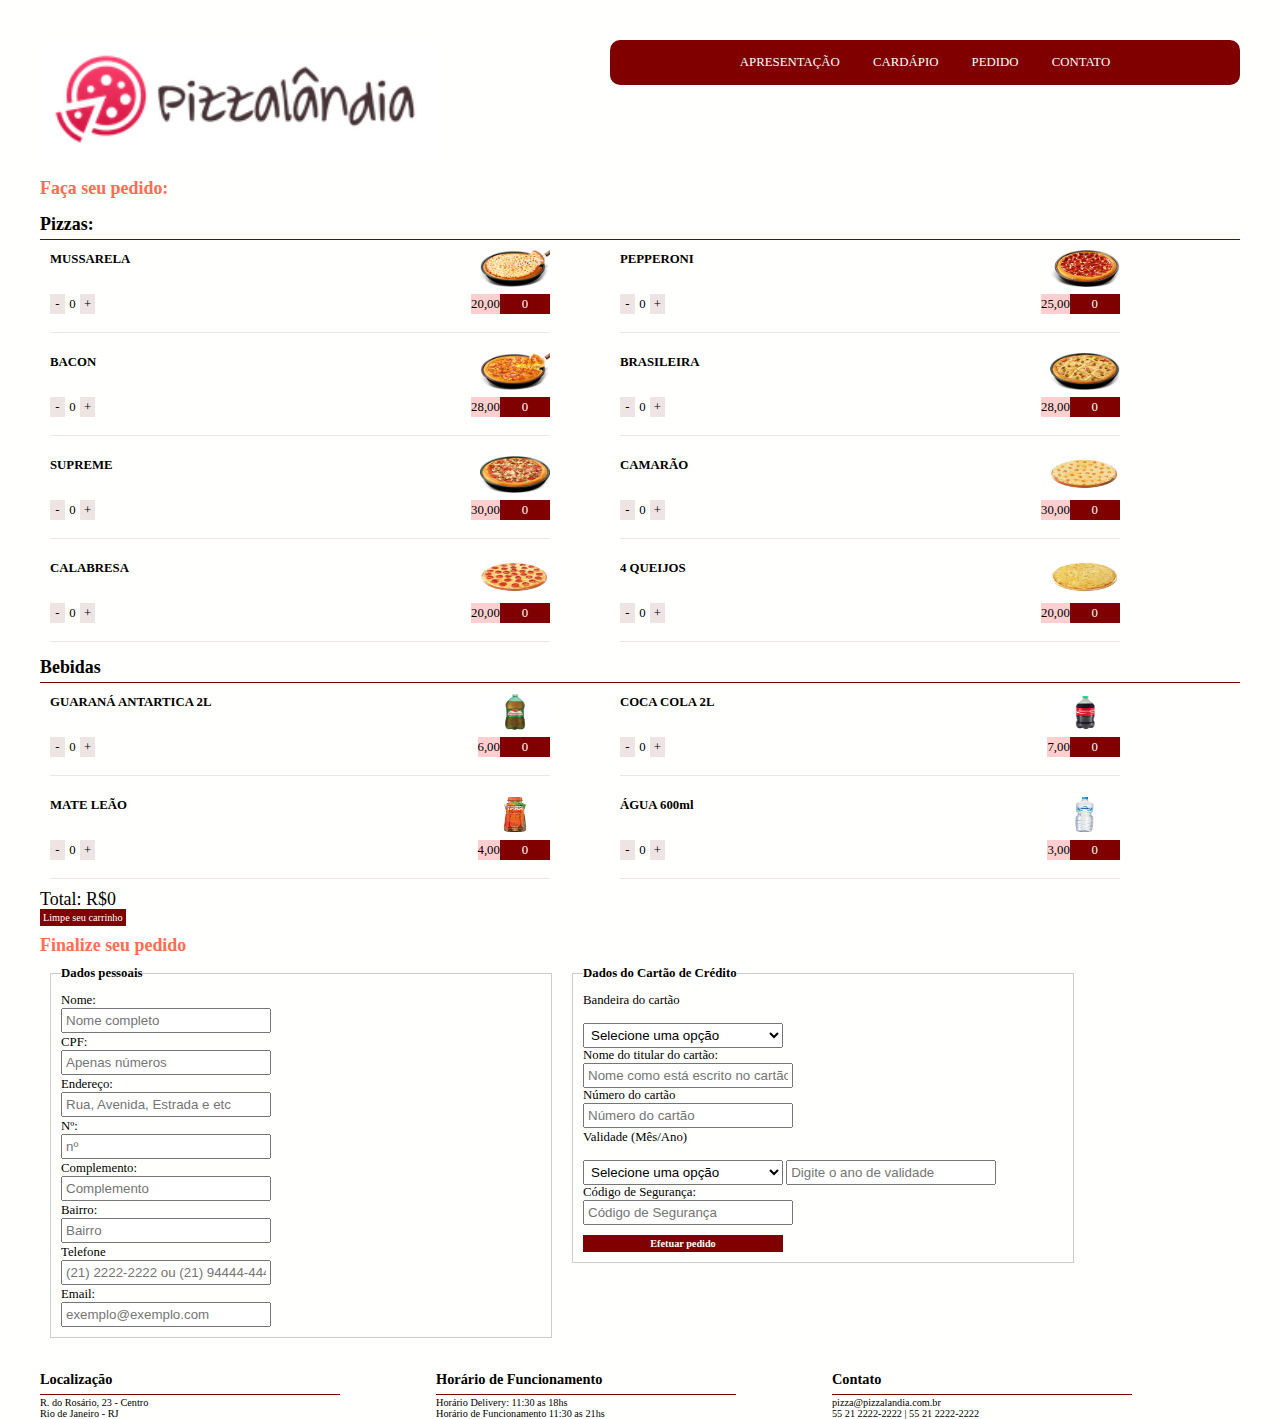
<file: Pizzaria-master/pedido.html>
<!DOCTYPE html>
<html lang="pt-br">
	<head>
		<title>Faça o seu pedido - Pizzalândia</title>
		<meta name="description" content="Site de Venda de Pizzas Online"/>
		<meta name="keywords" content="Pizza, Delivery"/>
		<meta name="author" content="Vanessa Arruda"/>
		<meta name="viewport" content="width=device-width, initial-scale=1.0"/>
		<meta charset="utf-8"/>
		<link rel="stylesheet" type="text/css" href="css/pizza.css"/>
		<script src="js/jquery-1.11.3.min.js"></script>
		<script type="text/javascript" src="js/funcoes.js"></script>
		<script type="text/javascript" src="js/javascript.js"></script>
		<!--[if lt IE 9]>
		<script src="https://cdnjs.cloudflare.com/ajax/libs/html5shiv/3.7.2/html5shiv.js"></script>
		<![endif]-->
	</head>
	<body>
		<header>
			<div class="col-4 col-m-4 logo">
				<h1>Pizzalândia</h1>
				<a href="index.html">
					<figure>
						<img src="img/logoon.png" alt="Logo Pizzalândia" title="Logo Pizzalândia">
					</figure>
				</a>
			</div>
			<nav>
				<div class="col-6 col-m-6 menu">
					<ul>
						<li><a href="apresentacao.html">Apresentação</a></li>
						<li><a href="cardapio.html">Cardápio</a></li>
						<li><a href="pedido.html">Pedido</a></li>
						<li><a href="contato.html">Contato</a></li>
					</ul>
				</div>
			</nav>
		</header>
		<div class="col-12 col-m-12 content">
			<article>
				<h2>Faça seu pedido:</h2>
				<h3>Pizzas:</h3>
				<div class="col-5 col-m-5 sabores">
					<figure>
						<img src="img/mussarela.jpg" alt="Pizza de Mussarela" title="Pizza de Mussarela"/>
					</figure>
					<p class="titlepizza">MUSSARELA</p>
					<div class="caixa">
						<p class="qt-minus">-</p>
			            <p class="qt">0</p>
			            <p class="qt-plus">+</p>
			            <p class="full-price">0</p>
			            <p class="price">20,00</p>
					</div>
				</div>
				<div class="col-5 col-m-5 sabores">
					<figure>
						<img src="img/pepperoni.jpg" alt="Pizza de Pepperoni" title="Pizza de Pepperoni"/>
					</figure>
					<p class="titlepizza">PEPPERONI</p>
					<div class="caixa">
						<p class="qt-minus">-</p>
			            <p class="qt">0</p>
			            <p class="qt-plus">+</p>
			            <p class="full-price">0</p>
			            <p class="price">25,00</p>
				    </div>
				</div>
				<div class="col-5 col-m-5 sabores">
					<figure>
						<img src="img/bacon.jpg" alt="Pizza de Bacon" title="Pizza de Bacon"/>
					</figure>
					<p class="titlepizza">BACON</p>
					<div class="caixa">
						<p class="qt-minus">-</p>
			            <p class="qt">0</p>
			            <p class="qt-plus">+</p>
			            <p class="full-price">0</p>
			            <p class="price">28,00</p>
					</div>
				</div>
				<div class="col-5 col-m-5 sabores">
					<figure>
						<img src="img/brasileira.jpg" alt="Pizza Brasileira" title="Pizza Brasileira"/>
					</figure>
					<p class="titlepizza">BRASILEIRA</p>
					<div class="caixa">
					<p class="qt-minus">-</p>
			            <p class="qt">0</p>
			            <p class="qt-plus">+</p>
			            <p class="full-price">0</p>
			            <p class="price">28,00</p>
					</div>
				</div>
				<div class="col-5 col-m-5 sabores">
					<figure>
						<img src="img/supreme.jpg" alt="Pizza Supreme" title="Pizza Supreme"/>
					</figure>
					<p class="titlepizza">SUPREME</p>
					<div class="caixa">
						<p class="qt-minus">-</p>
					       <p class="qt">0</p>
					       <p class="qt-plus">+</p>
					       <p class="full-price">0</p>
					       <p class="price">30,00</p>
					</div>
				</div>
				<div class="col-5 col-m-5 sabores">
					<figure>
						<img src="img/camarao.jpg" alt="Pizza de Camarão" title="Pizza de Camarão"/>
					</figure>
					<p class="titlepizza">CAMARÃO</p>
					<div class="caixa">
						<p class="qt-minus">-</p>
				        <p class="qt">0</p>
				        <p class="qt-plus">+</p>
				        <p class="full-price">0</p>
				        <p class="price">30,00</p>
					</div>
				</div>
				<div class="col-5 col-m-5 sabores">
					<figure>
						<img src="img/calabresa.jpg" alt="Pizza de Calabresa" title="Pizza de Calabresa"/>
					</figure>
					<p class="titlepizza">CALABRESA</p>
					<div class="caixa">
						<p class="qt-minus">-</p>
				        <p class="qt">0</p>
				        <p class="qt-plus">+</p>
				        <p class="full-price">0</p>
				        <p class="price">20,00</p>
					</div>
				</div>
				<div class="col-5 col-m-5 sabores">
					<figure>
							<img src="img/4queijos.jpg" alt="Pizza de 4 Queijos" title="Pizza de 4 Queijos"/>
					</figure>
					<p class="titlepizza">4 QUEIJOS</p>
					<div class="caixa">
						<p class="qt-minus">-</p>
				        <p class="qt">0</p>
				        <p class="qt-plus">+</p>
				        <p class="full-price">0</p>
					    <p class="price">20,00</p>
					</div>
				</div>
			</article>
			<article>
				<h3>Bebidas</h3>
				<div class="col-5 col-m-5 sabores">
					<figure>
						<img src="img/guarana.png" alt="Guaraná Antartica" title="Guaraná Antartica"/>
					</figure>
					<p class="titlepizza">GUARANÁ ANTARTICA 2L</p>
					<div class="caixa">
						<p class="qt-minus">-</p>
				        <p class="qt">0</p>
				        <p class="qt-plus">+</p>
				        <p class="full-price">0</p>
				        <p class="price">6,00</p>
					</div>
				</div>
				<div class="col-5 col-m-5 sabores">
					<figure>
						<img src="img/coca.jpg" alt="Coca-Cola" title="Coca-Cola"/>
					</figure>
					<p class="titlepizza">COCA COLA 2L</p>
					<div class="caixa">
						<p class="qt-minus">-</p>
				        <p class="qt">0</p>
				        <p class="qt-plus">+</p>
				        <p class="full-price">0</p>
				        <p class="price">7,00</p>
					</div>
				</div>
				<div class="col-5 col-m-5 sabores">
					<figure>
						<img src="img/mate.jpg" alt="Mate Leão" title="Mate Leão"/>
					</figure>
					<p class="titlepizza">MATE LEÃO</p>
					<div class="caixa">
						<p class="qt-minus">-</p>
				        <p class="qt">0</p>
				        <p class="qt-plus">+</p>
					    <p class="full-price">0</p>
				        <p class="price">4,00</p>
					</div>
				</div>	
				<div class="col-5 col-m-5 sabores">
					<figure>
						<img src="img/agua.jpg" alt="Água" title="Água"/>
					</figure>
					<p class="titlepizza">ÁGUA 600ml</p>
					<div class="caixa">						
						<p class="qt-minus">-</p>
				           <p class="qt">0</p>
				           <p class="qt-plus">+</p>
				           <p class="full-price">0</p>
				           <p class="price">3,00</p>
					</div>
				</div>
				<div class="pedido">
				        <p class="total">Total: R$<span>0</span></p>
				        <a class="remove">Limpe seu carrinho</a>
				</div>
			</article>
			<article>
				<div class="col-12 col-m-12 delivery">
					<form action="#" method="post" name="formularioCadastro" onSubmit="return validaCampos()">
						<h2>Finalize seu pedido</h2>
						<fieldset>
			   				<legend>Dados pessoais</legend>
							<div class="pessoal">
					            <p><label for="nome">Nome:</label><br />
						        <input name="nome" id="nome" type="text" title="Digite seu Nome Completo" placeholder="Nome completo" pattern=".{10,}" required/></p>
					            <p><label for="cpf">CPF:</label><br />
						        <input type="text" name="cpf" id="cpf" title="Digite apenas números. Exemplo: 12345678901" size="11" required placeholder="Apenas números" onkeypress="return SomenteNumero(event)"/><p>
				         	</div>
						    <div class="endereco">
								<p><label for="endereco">Endereço:</label><br />
								<input type="text" name="endereco" id="endereco" title="Digite seu endereço" placeholder="Rua, Avenida, Estrada e etc" required/></p>
								<p><label for="num">Nº:</label><br />
								<input type="number" name="num" id="num" title="Digite o número ou selecione na seta" placeholder="nº" required onkeypress="return SomenteNumero(event)"/></p>
								<p><label for="complemento">Complemento:</label><br />
								<input type="text" id="complemento" name="complemento" title="Digite o complemento. Exemplo: Casa1" placeholder="Complemento"/></p>
								<p><label for="bairro">Bairro:</label><br />
								<input type="text" id="bairro" name="bairro" title="Digite o seu bairro" placeholder="Bairro" required /></p>
							</div>
							<div class="contato">
							    <p><label for="telefone">Telefone</label><br />
							    <input type="text" name="telefone" id="telefone" pattern="\([0-9]{2}\)[\s][0-9]{4,5}-[0-9]{4}" placeholder="(21) 2222-2222 ou (21) 94444-4444" title="Digite seu telefone no formato (21) 2222-2222 ou (21) 94444-4444" required/></p>
							    <p><label for="email">Email:</label><br />
							    <input type="email" name="email" id="email" title="Digite seu e-mail no formato exemplo@exemplo.com" placeholder="exemplo@exemplo.com" required /></p>
							</div>
						</fieldset>
						<fieldset>
						   	<legend>Dados do Cartão de Crédito</legend>
							 <div class="card">
							   	<div class="band_card">
							        <p>Bandeira do cartão</p><br />
							        <select required>
							      		<option value="">Selecione uma opção</option>
							          	<option value="master">MasterCard</option>
							          	<option value="visa">Visa</option>
							           	<option value="amex">American Express</option>
							        </select>
							    </div>
							   <div class="titular">
							        <label for="titular">Nome do titular do cartão:</label><br />
							        <input type="text" name="titular" id="titular" title="Digite o nome do titular" placeholder="Nome como está escrito no cartão" pattern=".{14,}" required/>
								</div>
								<div class="num_card">
								    <label for="num_card">Número do cartão</label><br />
								    <input type="text" name="num_card" id="num_card" placeholder="Número do cartão" required pattern=".{16,}" onkeypress="return SomenteNumero(event);" />
								</div>
								<div class="validade">
							        <p>Validade (Mês/Ano)</p><br />
							        <select required>
							      		<option value="">Selecione uma opção</option>
							          	<option value="jan">01</option>
							          	<option value="fev">02</option>
							           	<option value="mar">03</option>
							           	<option value="abr">04</option>
										<option value="mai">05</option>
										<option value="jun">06</option>
										<option value="jul">07</option>
										<option value="ago">08</option>
										<option value="set">09</option>
										<option value="out">10</option>
										<option value="nov">11</option>
										<option value="dez">12</option>
							        </select>
							        <input type="text" pattern=".{4,}" required title="Digite o ano. Exemplo: 2015 name" placeholder="Digite o ano de validade" onkeypress="return SomenteNumero(event)" id="ano"/>
							    </div>
								<div class="cod_seg">
								    <label for="cod_seg">Código de Segurança:</label><br />
								    <input type="text" name="cod_seg" id="cod_seg" pattern=".{3,}" placeholder="Código de Segurança" required onkeypress="return SomenteNumero(event)" />
								</div>
								<div class="submit">
									<input type="submit" name="submit" id="submit" value="Efetuar pedido" />
								</div>
							</div>	
						</fieldset>		                        
					</form>
				</div>
			</article>		
       	</div>
		<footer>
			<div class="col-3 col-m-3 rodape">
				<h3>Localização</h3>
				<p>R. do Rosário, 23 - Centro <br/>
				   Rio de Janeiro - RJ</p>
			</div>
			<div class="col-3 col-m-3 rodape">
				<h3>Horário de Funcionamento</h3>
				<p>Horário Delivery: 11:30 as 18hs <br/>
					Horário de Funcionamento 11:30 as 21hs</p>
			</div>
			<div class="col-3 col-m-3 rodape">
				<h3>Contato</h3>
				<p>pizza@pizzalandia.com.br <br/>
				55 21 2222-2222 | 55 21 2222-2222</p>
			</div>
		</footer>
	</body>
</html>
</file>
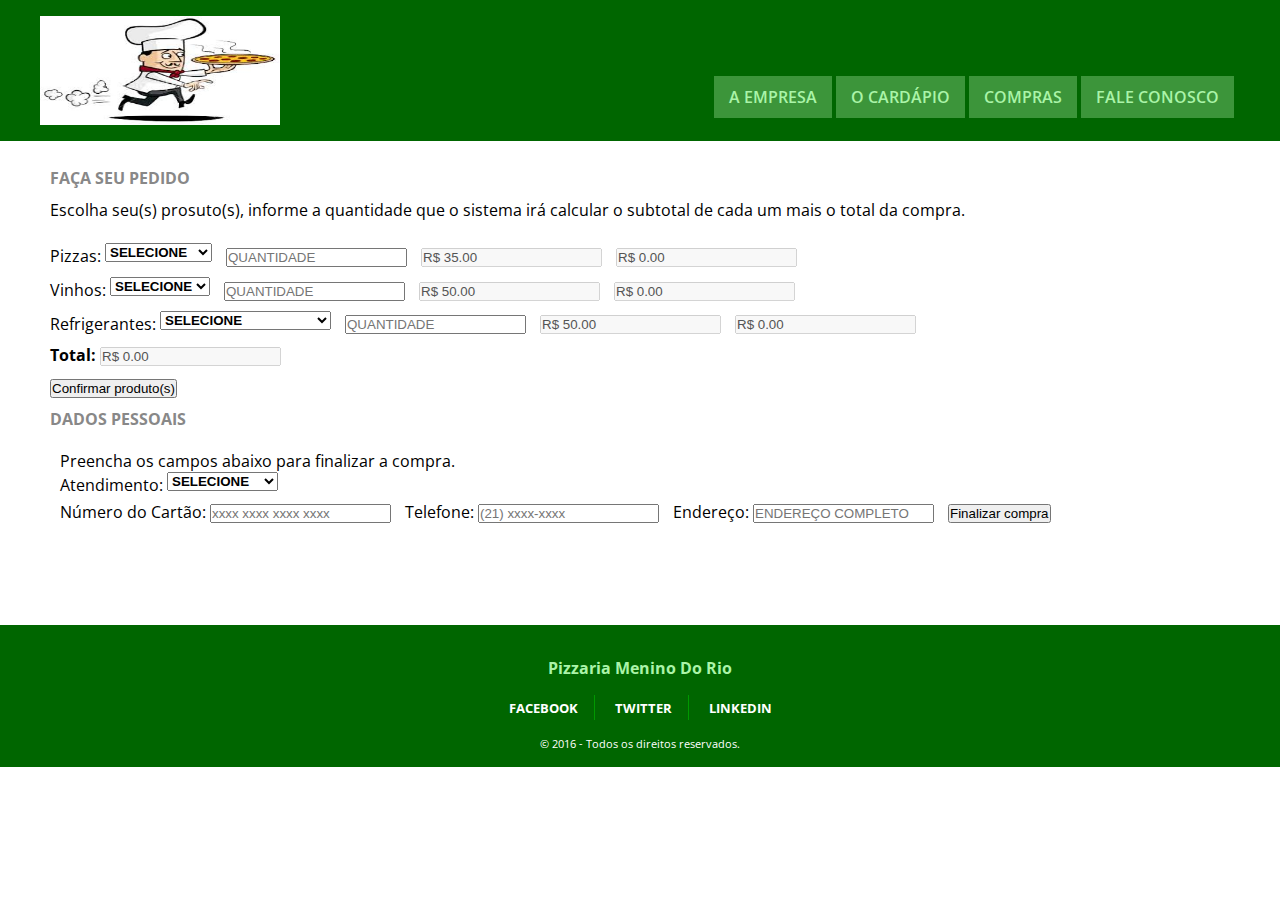
<file: Pizzaria-master/pedidos.html>
<!doctype html>
      <head>
        <meta charset="utf-8"/>
        <title>Pizzaria Menino do Rio</title>
        <meta name="description" content="Está página é do Projeto de Bloco da faculdade INFNET">
        <meta name="viewport" content="width=device-width, initial-scale=1.0">
        <link rel="stylesheet" type="text/css" href="css/estilo.css">
        <link href='https://fonts.googleapis.com/css?family=Open+Sans:400,300,700italic,700,800italic' title="fontes" rel='stylesheet' type='text/css'>
        <script type="text/javascript" src="js/pedidos.js"></script>
    </head>
    <body>
         <header id="topo" class="container fundo_verde_escuro">
      <div class="centraliza">
        <div id="logo" class="coluna anima">
          <a title="Página principal da Pizzaria Menino do Rio" href="index.html">
            <img alt="Logo da Pizzaria e Restaurante Menino do Rio" title="Ir para a página inicial da Pizzaria e Restaurante Menino do Rio" src="imagens/logo.jpg"/>
            <h1 class="oculta">Pizzaria Menino do Rio</h1>
          </a>
        </div>
        <nav id="menu_principal" class="coluna anima">
          <h4 class="bt_oculta oculta"><a onclick="toggleMenu();" title="Clique aqui para fechar o Menu Principal" href="#">Menu Principal</a></h4>
          <ul id="menu" class="container">
            <li><a title="Sobre a Menino do Rio" href="empresa.html">A Empresa</a></li>
            <li><a title="Conheça nosso cardápio" href="cardapio.html">O Cardápio</a></li>
            <li><a title="Faça já o seu pedido" href="pedidos.html">Compras</a></li>
            <li><a title="Entre em contato conosco" href="fale.html">Fale Conosco</a></li>
          </ul>
        </nav>
      </div>
    </header>
        <section>
            <div class="content pedidos">
                 <fieldset class="compras_clear">
                 <h2 class="bigtitle">Faça Seu Pedido</h2>
            <form action="#" id="pedidos" name="pedidos" method="post" class="escolhas">
                  
                <p>Escolha seu(s) prosuto(s), informe a quantidade que o sistema irá calcular o 
                    subtotal de cada um mais o total da compra.</p><br/>
                  <div class="bloco_produtos">
                    <label>Pizzas:</label>
                    <select id="tipo_pizza" name="tipo_pizza">
                      <option value="">SELECIONE</option>
                      <option value="calabresa">CALABRESA</option>
                      <option value="mussarela">MUSSARELA</option>
                      <option value="mista">MISTA</option>
                      <option value="catupiry">CATUPIRY</option>
                      <option value="alho">ALHO</option>
                    </select>
                    <input type="text" name="qtd_pizza" id="qtd_pizza" placeholder="QUANTIDADE" 
                           value="" onkeypress="return SomenteNumero(event)" onblur="calcPrice(this.name)" maxlength="2">
                    <input type="text" name="vlr_pizza" id="vlr_pizza" value="R$ 35.00" disabled="disabled">
                    <input type="text" name="total_pizza" id="total_vlr_pizza" value="R$ 0.00" disabled="disabled">
                  </div>
                  <div class="bloco_produtos escolhas">
                    <label>Vinhos:</label>
                    <select id="vinho_sabor" name="vinho_sabor">
                      <option value="">SELECIONE</option>
                      <option value="tinto">TINTO</option>
                      <option value="branco">BRANCO</option>
                    </select>
                    <input type="text" name="qtd_gfa_vinho" id="qtd_gfa_vinho" placeholder="QUANTIDADE"
                           value="" onkeypress="return SomenteNumero(event)" onblur="calcPrice(this.name)" maxlength="2" />
                    <input type="text" name="vlr_gfa_vinho" id="vlr_gfa_vinho" value="R$ 50.00" disabled="disabled" />
                    <input type="text" name="total_vlr_vinho" id="total_vlr_vinho" value="R$ 0.00" disabled="disabled"/>
                  </div>
                  <div class="bloco_produtos">
                        <label>Refrigerantes:</label>
                        <select id="refrigerantes" name="refrigerantes">
                          <option value="">SELECIONE</option>
                          <option value="coca-cola">COCA-COLA</option>
                          <option value="fanta">FANTA</option>
                          <option value="pepsi">PEPSI</option>
                          <option value="antartica">GUARANÁ ANTARTICA</option>
                        </select>
                        <input type="text" id="qtd_gfa_refri" name="qtd_gfa_refri" placeholder="QUANTIDADE"
                               onkeypress="return SomenteNumero(event)" value="" onblur="calcPrice(this.name)" maxlength="2" />
                        <input type="text" id="vlr_gfa_refri" name="vlr_gfa_refri" value="R$ 50.00" disabled="disabled" />
                        <input type="text" id="total_vlr_refri" name="total_vlr_refri" value="R$ 0.00" disabled="disabled" />
                  </div>
                  <div class="bloco_produtos">
                    <label><strong>Total:</strong></label>
                    <input type="text" id="total_compras" name="total_compras" value="R$ 0.00" disabled="disabled" />
                  </div>
                    <div class="bloco_botao">
                    <input type="button" value="Confirmar produto(s)" onClick="mostraFieldset('finaliza_compra')">
                  </div>
                    <h2 class="bigtitle">Dados pessoais</h2>  
                            <div class="compras_clear escolhas">                     
                            <p>Preencha os campos abaixo para finalizar a compra.</p>
                            <div class="bloco_dados_ped">
                                <label>Atendimento:</label>
                                  <select id="atendimento">
                                    <option>SELECIONE</option>
                                    <option>ONLINE</option>
                                    <option>NA ENTREGA</option>
                                  </select>
                            </div>
                            <div class="bloco_dados_ped fale">
                                <label>Número do Cartão:</label>
                                <input type="text" name="numeroCartao" placeholder="xxxx xxxx xxxx xxxx" maxlength="12" />
                                 <label>Telefone:</label>
                                <input name="telefone" type="text" placeholder="(21) xxxx-xxxx" maxlength="10" />
                                <label>Endereço:</label>
                                <input name="endereco" type="text" placeholder="ENDEREÇO COMPLETO" />
                                <input class="btn" type="submit" value="Finalizar compra"  onclick="finalizaCompra();" />  
                            </div>
                          </div>
                          </form>
                  </fieldset>

            
                <div class="clear"></div>
                </div>
        </section>
         <footer id="rodape" class="container fundo_verde_escuro">
      <article class="centraliza">
        <h4 class="tit">Pizzaria Menino Do Rio</h4>
        <nav>
          <h4 class="oculta">Siga-nos nas Redes Sociais</h4>
          <ul class="redes_sociais container anima">
            <li><a href="#" rel="nofollow">Facebook</a></li>
            <li><a href="#" rel="nofollow">Twitter</a></li>
            <li><a href="#" rel="nofollow">LinkedIn</a></li>                                            
          </ul>
        </nav>
        <p class="txt">© 2016 - Todos os direitos reservados.</p>
      </article>
    </footer>
      </body>
      </html>
</file>
<file: Pizzaria-master/css/pizza.css>
/*PADRÃO*/
* {
	margin:0;
	padding:0;
	vertical-align:baseline;
}
body {
	margin:40px;
	font-family: tahoma;
	font-size: 0.8em;
	background-color: #FFFFFD;
}
.logo img{
	float:left;
	width: 100%;
	height: auto;
}
/*MENU*/
.menu {
	border-radius: 10px;
	float: right;
	background-color: #800000;
	padding: 15px;
	text-align: center;
}
.menu li{
	list-style: none;
	display: inline;
}
.menu li a{
	text-decoration: none;
	color:#FFFFFF;
	text-transform: uppercase;
	margin: 15px;
}
.menu li a:hover {
	text-decoration: underline;
}
/*CONTEÚDO*/
.content {
	clear: both;
	float: left;
	margin-top: 20px;
}
.delivery{
	width: 100%;
	color:#000000;
	border-radius: 10px 20px 10px 20px;
	float: left;
	padding-bottom: 6px;
	margin-top: 10px;
}

h1{
	display: none;
}
h2{
	font-family:"segoe ui";
	color:#FF6D52;
	font-weight: bold;
	font-size: 1.4em;
	clear: both;
}
h3 {
	border-bottom: 1px solid #800000;
	font-size: 1.4em;
	clear: both;
	margin-top: 10px;
	line-height: 30px;
}
p{
	margin-top: 2px;
}
/*CARROSSEL INDEX*/
.banner{
	float: right;
	width: 100%; 
}
#slide {
	width: 100%; 
	overflow: hidden; 
	height: 350px; 
	box-shadow: 0 0 8px #000;
	position: relative;
}
#slide img.figura {
	position: absolute;
	z-index: 1; 
	display: none; 
	left: 0;
	width: 100%;
	height: 350px;
}
.titulo {
	z-index:2;
	position: absolute;
	bottom: 20px;
	left: 0;
	width: 40%;
	padding: 10px;
	font-family:"segoe ui";
	font-weight: bold;
	font-size: 1.2em;
	background-color: rgba(0,0,0,0.7);
	color: #fff;
}
.controles  {
	position: relative;
	margin-top: 6px;
	text-align: right;	  
	width: 100%;
	color: #ffffff;
}
.controles li{
	list-style: none;
	display: inline;
	cursor: pointer;
	background-color:#800000;
	padding: 2px 5px;
}

/*informativo*/
.informativo{
	clear: both;
	float: left;
	width: 100%;
	margin-top: 20px;
}
.informativo h2{
	text-align: center;
	background-color: #800000;
	color: #ffffff;
}
.info{
	float: left;
	height: 200px;
}
.info ol {
	margin: 5px 5px 0 20px;
}
.info img{
	display: block;
    margin-left: auto;
    margin-right: auto;	
    margin-top: 5px;
	width: 50%;
	height: 145px;
}
#infocardapio{
	text-decoration: none;
	font-weight: bold;
	font-size: 10px;
	color: #ffffff;
	background-color: #800000;
	padding:3px;
}
/*PRODUTOS PIZZAS*/
.sabores{
	border-bottom:1px solid #EFE4E4;
	width: 100%;
	height: 100%;
	margin:10px 60px 10px 10px;
	float: left;
}
.sabores img {
width: 70px;
height: 37px;
float: right;
}
.titlepizza {
font-weight: bold;
}
.saborpizza{
font-size: 0.9em;
float: left; 
}
/*CAIXA DE PREÇO*/

.total{
clear: both;
font-size: 1.4em;
}
.remove{
text-decoration: none;
background-color: #800000;
padding: 3px;
font-size: 0.8em;
color: #ffffff;
cursor:pointer;
}
.remove:hover{
text-decoration: underline;
}
.price {
background-color: #FFCFCF;
color: #000000;
}
.full-price {
background-color: #800000;
color: #ffffff;
width: 50px;
}
.price, .full-price{
float: right;
text-align: center;
line-height: 20px;
font-size: 1.0em;
}
.caixa{
clear: both;
width: 100%;
height: 40px;
padding: 5px 0 0 0;
}

.qt, .qt-plus, .qt-minus {
display: block;
font-size: 1.0em;
width: 15px;
float: left;
line-height: 20px;
}
.qt {
text-align: center;
}
.qt-plus, .qt-minus {
text-align: center;
background-color: #EFE4E4;
}
.qt-plus:hover, .qt-minus:hover {
background: #800000;
color: #ffffff;
cursor: pointer;
}

/*FORMULÁRIO*/
input, select, textarea{
width: 200px;
padding: 3px;
}
input[type="submit"]{
	background-color: #800000;
	border: none;
	font-size: 0.8em;
	font-family: tahoma;
	font-weight: bold;
	color: #ffffff; 
	cursor: pointer;
	margin-top: 10px;
}
fieldset{
	margin-top: 10px;
	border: 1px solid #cccccc;
	padding: 10px;
	width: 40%;
	margin: 10px;
	float: left;
}
legend{
	font-size: 1.0em;
	font-weight: bold;
}
/*FOOTER*/
footer{
width: 100%;		
height:100%;
clear: both;
}
.rodape{
	float: left;
	font-size: 0.8em;
	margin-right: 8%;
	display: block;
}
.rodape img{
float:left;
width: 30px;
margin:0px 10px 0px 0px;
}

/*CONTATO*/

.contato{
	float: left;
}
.banner-contato{
	float: right;
}
.banner-contato img{
width:100%;
margin-top: 38px;
height:242px;
padding: 5px;
border:1px solid #cccccc;
}
/*APRESENTAÇÃO*/
.sobrenos {
	text-align: justify;
	width: 100%;
	float: left;
}
.pizzaria{
float: right;
}
.pizzaria img{
	border: 1px solid #cccccc;
	padding: 5px;
	height: 220px;
	width: 100%;
}

/*RESPONSIVO*/
/* For mobile phones: */
[class*="col-"] {
width: 100%;
}
@media screen and (max-width: 520px) {
[class*="col-"] {
width: 100%;
}
.banner{
display: none;
}

}
/* For tablets: */
@media only screen and (min-width:645px) {
.col-m-12 {width: 8.33%;}
.col-m-2 {width: 16.66%;}
.col-m-3 {width: 25%;}
.col-m-4 {width: 33.33%;}
.col-m-5 {width: 41.66%;}
.col-m-6 {width: 50%;}
.col-m-7 {width: 58.33%;}
.col-m-8 {width: 66.66%;}
.col-m-9 {width: 75%;}
.col-m-10 {width: 83.33%;}
.col-m-11 {width: 91.66%;}
.col-m-12 {width: 100%;}
}
/* For desktop: */
@media only screen and (min-width: 768px) {
.col-1 {width: 8.33%;}
.col-2 {width: 16.66%;}
.col-3 {width: 25%;}
.col-4 {width: 33.33%;}
.col-5 {width: 41.66%;}
.col-6 {width: 50%;}
.col-7 {width: 58.33%;}
.col-8 {width: 66.66%;}
.col-9 {width: 75%;}
.col-10 {width: 83.33%;}
.col-11 {width: 91.66%;}
.col-12 {width: 100%;}
}
</file>
<file: Pizzaria-master/css/estilo.css>
/**,*:before,*:after{
    margin: 0;
    padding: 0;
    font-family: 'open Sans', Sans-serif;
    font-size: 1em;
    font-weight: 400;
    line-height: 1.2;
    letter-spacing: 0em;
    box-sizing: border-box;
    -moz-box-sizing: border-box;
    -webkit-box-sizing: border-box;
}

    
    header h1{display: none;}
    h1{font-size: 2em; font-weight: 400;}
    h2{font-size: 1.8em; font-weight: 600;}
    h3{font-size: 1.5em; font-weight: 800;}
    p{ margin-bottom: 15px;}
    ul{ list-style: none;}
    img{border: none;max-width: 100%; vertical-align: middle;}
    a{text-decoration: none;color: #09f;}
    .bigtitle{display: block;font-weight: bold;color: #888;text-transform: uppercase;}


    .container{float: left;width: 100%;}
    .content{display: block; margin: 0 auto; padding: 40px 0; width: 80%; max-width: 1200px;}
    .clear{clear: both;}
    .fontzero{font-size: 0;}

        .main_header{font-size: 0.875em;}
        .main_header .content{padding: 20px 0;}
        .menu{float: right;margin-top: 45px;}
        #logo{float: left; margin-top: 0;}
        .menu li{display: inline-block;}
        .menu a{display: inline-block; padding: 10px 15px; color: #888; text-transform: uppercase;font-weight: 600;}
        .menu a:hover{background: #444;}
        

        .meu_secundario img{width: 100%; margin-top: 1px;} 
        .item{width: 30%;display: inline-block;margin-right: 3%;float: left;}
        .item:nth-child(3n+0){margin-right:0%;}
        .item h2{font-size: 1.6em;}
        .item p{margin-top: 5px;}
        footer{text-align: center;}
        footer h2{font-size: 1.6em;}
        .submenu li{text-align: center;display: inline-block;margin-top: 5px;}
         .submenu a:hover{text-decoration: underline;}

   
    header h2{font-size: 1.8em;margin-bottom: 5px;}
    header .tagline{margin-bottom: 10px;}


    

    


    .article_menu{width: 30%;display: inline-block;margin-right: 3%;float: left; margin-bottom:2%;}
    .article_menu:last-of-type{margin-right:0%;}
    .article_menu img{ margin-bottom: 1%;margin-top: 1%;}
    .article_menu h6{margin-bottom: 1%;font-weight: bold;}
    .btn_cardapio{background: #09f; padding: .5%; color: #fff;font-weight: bold; cursor: pointer;}
    */

        

    /*cardapio*/
    /* RESETA PADROES - HTML5 */
*{margin:0;padding:0}
*,*:before,*:after{-webkit-box-sizing:border-box;-moz-box-sizing:border-box;box-sizing:border-box}
html,body,div,span,object,iframe,h1,h2,h3,h4,h5,h6,p,blockquote,pre,abbr,address,cite,code,del,dfn,em,img,ins,kbd,q,samp,small,strong,sub,sup,var,b,i,dl,dt,dd,ol,ul,li,fieldset,form,button,label,table,caption,tbody,tfoot,thead,tr,th,td,article,aside,canvas,details,figcaption,figure,footer,header,hgroup,menu,nav,section,summary,time,mark,audio,video,a{border:0; outline:0; background:transparent}
html,body,div,span,object,iframe,h1,h2,h3,h4,h5,h6,p,blockquote,pre,abbr,address,cite,code,del,dfn,em,img,ins,kbd,q,samp,small,strong,sub,sup,var,b,i,dl,dt,dd,ol,ul,li,fieldset,form,label,caption,article,aside,canvas,details,figcaption,figure,footer,header,hgroup,menu,nav,section,summary,time,mark,audio,video,a{vertical-align:baseline}
article,aside,details,figcaption,figure,footer,header,hgroup,menu,nav,section, a, div{display:block}
blockquote,q{quotes:none}
blockquote:before,blockquote:after,q:before,q:after{content:'';content:none}
ins,mark{background-color:#ff9;color:#000}
a,ins{text-decoration:none}
mark{font-style:italic;font-weight:bold}
del{text-decoration:line-through}
abbr[title],dfn[title]{border-bottom:1px dotted;cursor:help}
table{border-collapse:collapse;border-spacing:0}
img,select{vertical-align:middle}
a,select,textarea{font-weight:bold}
a img{border:none!important;border:0!important}
address{font-style:normal}
ul{list-style:none}
textarea{background-color:transparent!important;-webkit-appearance:none;-moz-appearance:none;-webkit-box-shadow:none;-moz-box-shadow:none;box-shadow:none}
a,textarea:focus,textarea:focus{outline:none!important;outline:0!important}
hr,input[type="search"]::-webkit-search-decoration,input[type="search"]::-webkit-search-cancel-button,input[type="search"]::-webkit-search-results-button,input[type="search"]::-webkit-search-results-decoration{display:none;}
.video{position:relative;padding-bottom:56.25%;height:0;overflow:hidden;}
.video iframe{position:absolute;top:0;left:0;width:100%;height:100%;}

/* efeitos */

a, a:hover, .anima,.anima:hover, #menu, #menu:hover{-webkit-transition:0.5s;-moz-transition:0.5s;-o-transition:0.5s}
.arredonda { border-radius:10px;-border-radius:10px;-webkit-border-radius:10px }
.sombra_suave { -webkit-box-shadow: 0 0 5px 0 rgba(0,0,0,0.1);-moz-box-shadow: 0 0 5px 0 rgba(0,0,0,0.1);box-shadow: 0 0 5px 0 rgba(0,0,0,0.1)}
.sombra_suave:hover { -webkit-box-shadow: 0 0 5px 0 rgba(0,0,0,0.4);-moz-box-shadow: 0 0 5px 0 rgba(0,0,0,0.4);box-shadow: 0 0 5px 0 rgba(0,0,0,0.4)}

.oculta, .oculta_elemento { position:absolute;top:-10em;left:-10em }
.oculta, .oculta_txt { text-indent:-999em;display:block }

/* containeres */

body{font-family: 'open Sans', Sans-serif;background: #fff;}
body{background: #fff;}
.fontzero{font-size: 0em;}

.centraliza { margin:0 auto; text-align:center; width:98% }
@media only screen and (max-width : 981px){.centraliza { margin:0 auto; text-align:center; width:90%}}
@media only screen and (min-width : 1200px){ .centraliza{ width:1200px}}

.container { width:100% }
.coluna, li { display:inline-block; position:relative }
.fundo_verde_escuro { background-color:#060 }   
.content{display: block; margin: 0 auto; padding: 40px 0; width: 80%; max-width: 1200px;}

/* especifico */

/* topo */

#topo { padding: 1em 0; margin-bottom:1em; float:left }
@media only screen and (max-width : 967px){ #topo .coluna { width:100%!important }}

/* logo */

    #logo { text-align:left; float:left }
    #logo.coluna { width: 30% }
    #logo a, #logo img { width:240px; height:109px }
    #logo a { text-align:left }
    
    @media only screen and (max-width : 259px){ #logo a, #logo img { width:10em }}
    @media only screen and (min-width : 260px) and (max-width : 967px){ #logo a, #logo img { width:13em }}
    @media only screen and (max-width : 967px){
        #logo { float:none; margin-bottom:20px; text-align:center }
        #logo a, #logo img { height:auto }
        #logo a { margin:0 auto; text-align:center }
    }


    /*item*/
    .meu_secundario img{width: 100%; margin-top: 2px;} 
        .item{width: 30%;display: inline-block;margin-right: 3%;float: left;}
        .item:nth-child(3n+0){margin-right:0%;}
        .item h2{font-size: 1.6em;}
        .item p{margin-top: 5px;}
        .bigtitle{display: block;font-weight: bold;color: #888;text-transform: uppercase;}

/* menu */

    #menu_principal { text-align:right; text-transform: uppercase }
    #menu_principal.coluna { width:69% }
    #menu_principal ul { margin-top: 60px } /* mudar este valor de acordo com a altura do logotipo, por uma questao de alinhamento */
    #menu_principal ul li { display:inline-block }
    #menu_principal ul li a, #menu_principal .bt_oculta a { padding: 10px 15px; color: #aaf4a8; font-weight: 600 }
    #menu_principal ul li a { background-color:#3c953a }
    #menu_principal ul li a:hover, #menu_principal .bt_oculta a:hover { background-color: #c9171d!important; color:#FF0!important }
    #menu_principal .bt_oculta a { background-color: #025d02; font-size:0.7em!important; text-align:center }
    
    @media only screen and (max-width : 967px){
        #menu_principal { text-align:left; background-color:#025d02 }
        #menu_principal ul { margin-top:0; width: 100%; text-align:center; display:none }
        #menu_principal ul li { width:100%; margin: 0 auto; text-align: center }
        #menu_principal ul li:nth-child(even) a{ background-color:#2d732b }
        
        #menu_principal .bt_oculta {position: relative;top: auto;left:auto; text-indent: 0;display:block}
    }
    @media only screen and (min-width : 968px){ #menu_principal ul li.bt_oculta{ display:none} }

/* secoes */

.tit_secao{ color: #c9171d;text-transform: uppercase; text-align:left; width:100%; padding:0.5em 0.5em 1em 0.5em; margin-bottom:1.5em; border-bottom:#ccc 1px dashed }
@media only screen and (max-width : 967px){.tit_secao{text-align:center; margin-bottom:0.5em}}

/* blocos de informacoes */

    .bloco_info { padding: 1em; margin:0.8em 0.3em }
    .bloco_info .foto, .bloco_info .tit, .bloco_info .descr, .bloco_info .acao { width: 100%; text-align:center }
    
    /* 1 coluna */
    
        @media only screen and (max-width : 600px){
            .bloco_info { margin: 0.5em 0}
            .bloco_info.coluna { width:100% }
        }

    /* 2 colunas */
    
        @media only screen and (min-width : 601px) and (max-width : 800px){
            .bloco_info.coluna { width:47% }
        }
        
    /* a partir da terceira coluna */
    
        @media only screen and (min-width : 801px){ .bloco_info.coluna { float:left }}
    
    
        /* 3 colunas */         
            
            @media only screen and (min-width : 801px){ .tres_cols .bloco_info.coluna { width:31% }}

        /* 4 colunas */
        
            @media only screen and (min-width : 801px) and (max-width : 1100px){ .quatro_cols .bloco_info.coluna { width:31% }}
            @media only screen and (min-width : 1101px){ .quatro_cols .bloco_info.coluna { width:24% }}
    
    
    /* foto */
    
        .bloco_info img { width:100%; height:auto; max-height: 149px; max-width: 300px }
    
    /* titulo */
    
        .bloco_info .tit { color:#060; margin: 1em 0 0.5em 0}
    
    /* descricao */
    
        .bloco_info .descr { color:#666; margin: 0 0 1em 0; font-size:0.9em }
    
    /* area de acao */
    
        .bloco_info .bt_link { width: 50%; margin:0 auto; text-align:center }
        .bloco_info .bt_link a { padding:1em; font-size:0.8em; text-transform:uppercase; background-color:#3c953a; color: #aaf4a8 }
        .bloco_info .bt_link a:hover { background-color: #c9171d; color:#FF0 }
        
        @media only screen and (max-width : 350px){.bloco_info .bt_link { width: 100%}}
        @media only screen and (min-width : 801px) and (max-width : 900px){.bloco_info .bt_link { width: 80%}}

/* rodape */

#rodape { float:left; padding: 1em 0; text-align:center; margin-top: 2em }
#rodape .tit { font-size:1em; color: #aaf4a8; padding-top:1em }
#rodape .txt { text-align:center; width:100%; color:#fff; font-size:0.7em; padding: 0 0.5em }

/* redes sociais */

    .redes_sociais { margin:1em 0 }
    .redes_sociais li { padding: 0.2em 1em; border-right:#090 1px solid }
    .redes_sociais li:last-child { border-right: none }
    .redes_sociais a { font-size:0.8em; text-transform:uppercase; color:#fff }
    .redes_sociais a:hover { color:#ff0;}
    
    @media only screen and (max-width : 329px){
        .redes_sociais li { width:100%; padding: 0; border:#090 1px solid !important}
        .redes_sociais a { padding: 1em }
        .redes_sociais a:hover { background-color:#fff; color:#093 }
    }

/**/
/*INDEX*/
.meu_secundario{width: 100%;text-align: center;}
.meu_secundario img{max-width: 100%; margin-bottom: 2%;}

/*Box com as especialidades da Pizzaria*/
.content{width: 100%;}
.content h2{margin-bottom: 3px;margin-bottom: 2%; font-size: 1em;}
.especialidade{width: 30%;display: inline-block;float: left;margin-right: 3%}
.especialidade:nth-child(3n+0){margin-right:0%;}
.especialidade h3{margin-bottom: 5px;margin-left: 15px;}
.especialidade img{margin-bottom: 1%;max-width: 100%;}
.item p{font-size:.9em;}
/* .item{width: 30%;display: inline-block;margin-right: 3%;float: left;}
        .item:nth-child(3n+0){margin-right:0%;}
        .article_menu img{ margin-bottom: 1%;margin-top: 1%;}*/


/*parte dos pedidos*/
/*form fieldset { 
    display: block;
    margin-left: 2px;
    margin-right: 2px;
    padding-top: 0.35em;
    padding-bottom: 0.625em;
    padding-left: 0.75em;
    padding-right: 0.75em;
    border: 5px solid #fff;
}*/

/*Fale conosco*/
    .fale fieldset{padding: 5px;}
    .fale .btn{margin-bottom: 10px;}
    .pedidos .bigtitle{margin-bottom: 10px;}
    .compras_clear{padding: 10px;}
    .escolhas input{margin-bottom: 10px;margin-right: 10px;}
    .escolhas select{margin-bottom: 10px;margin-right: 10px;}

.fale_conosco{width: 100%;}
</file>
